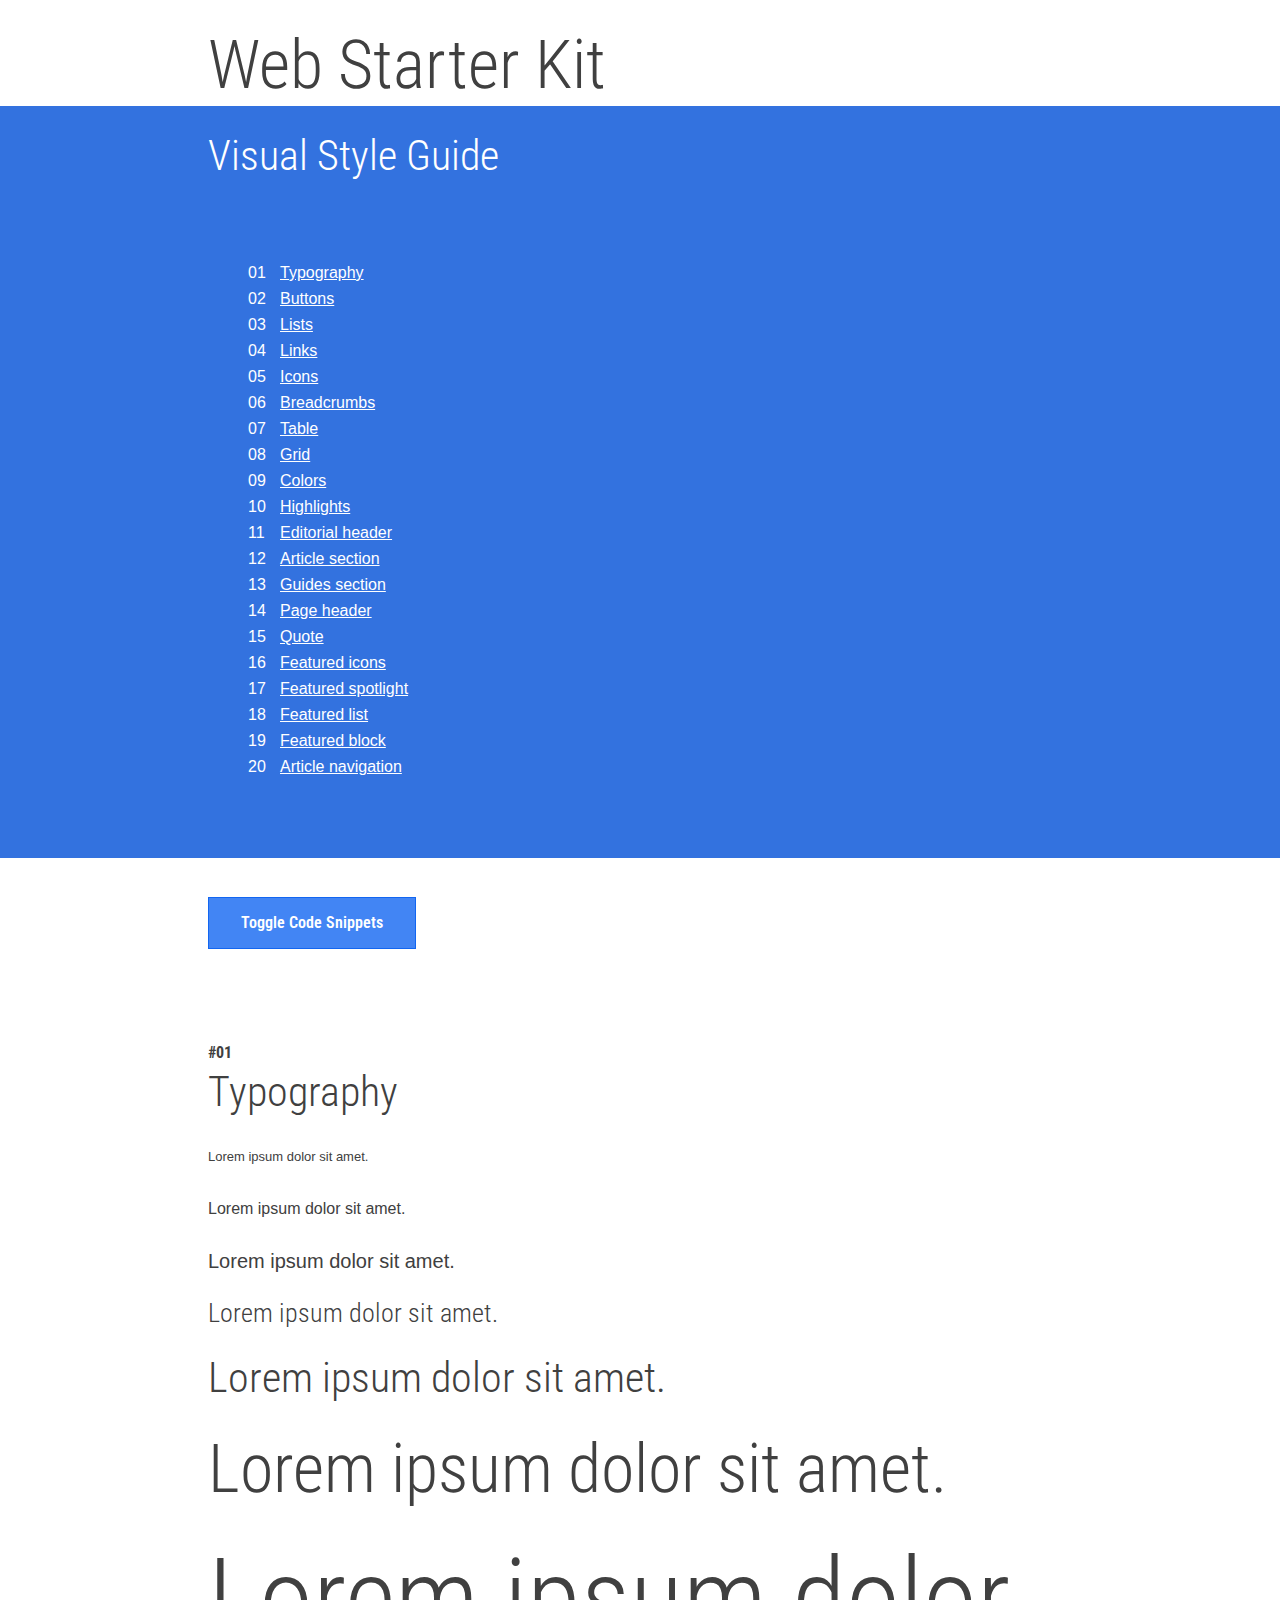
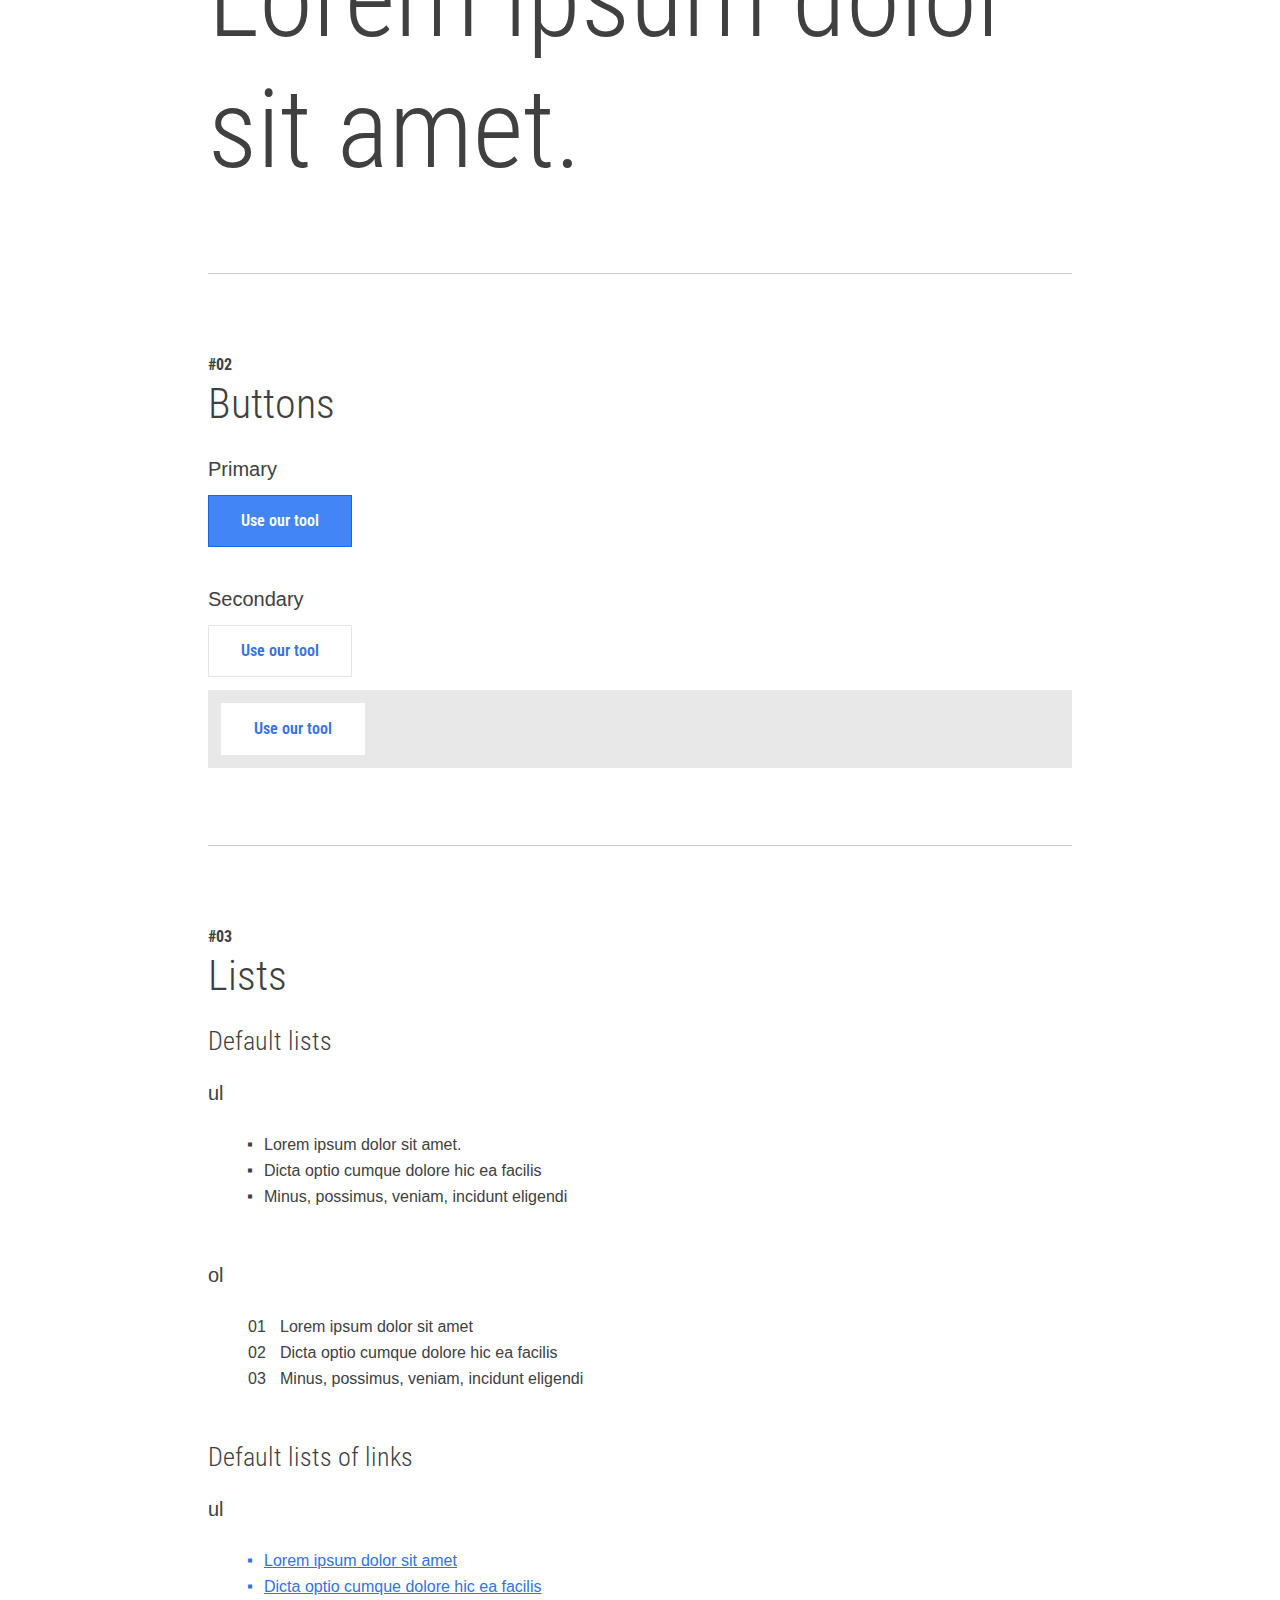
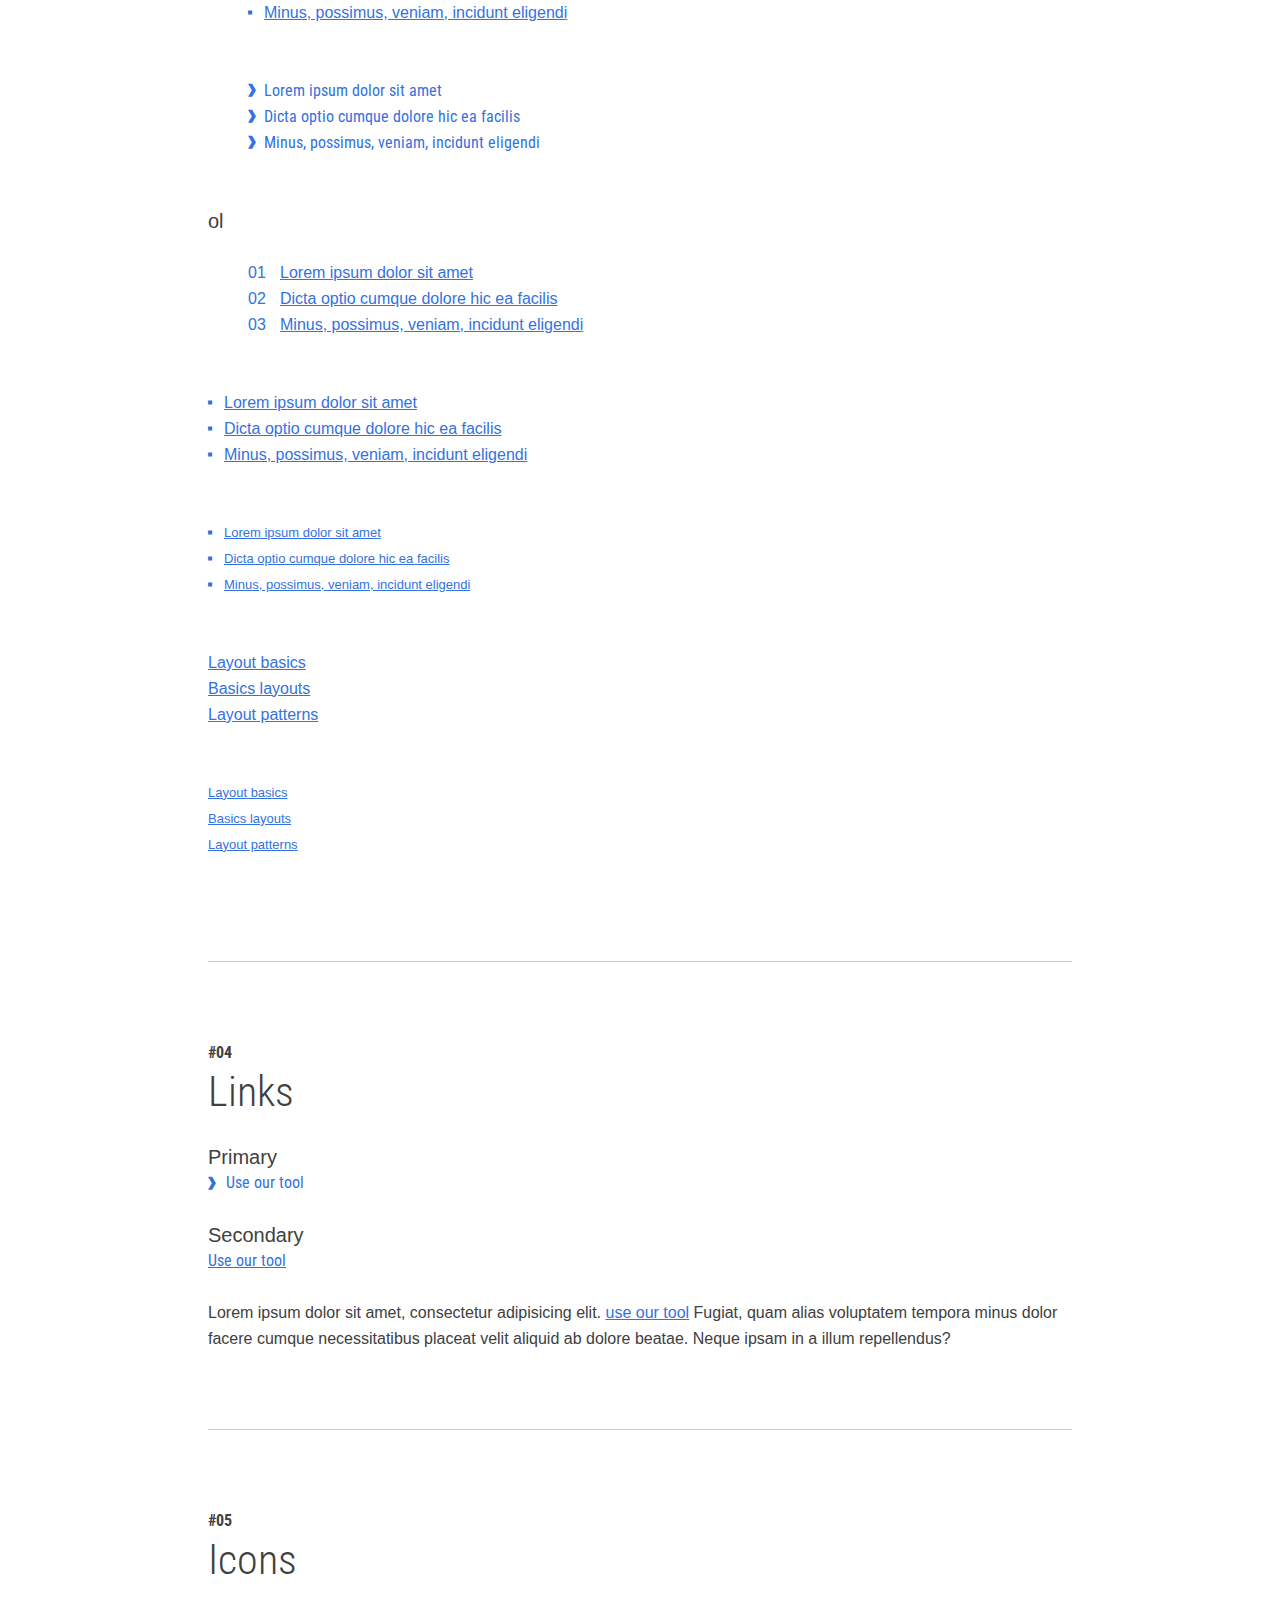
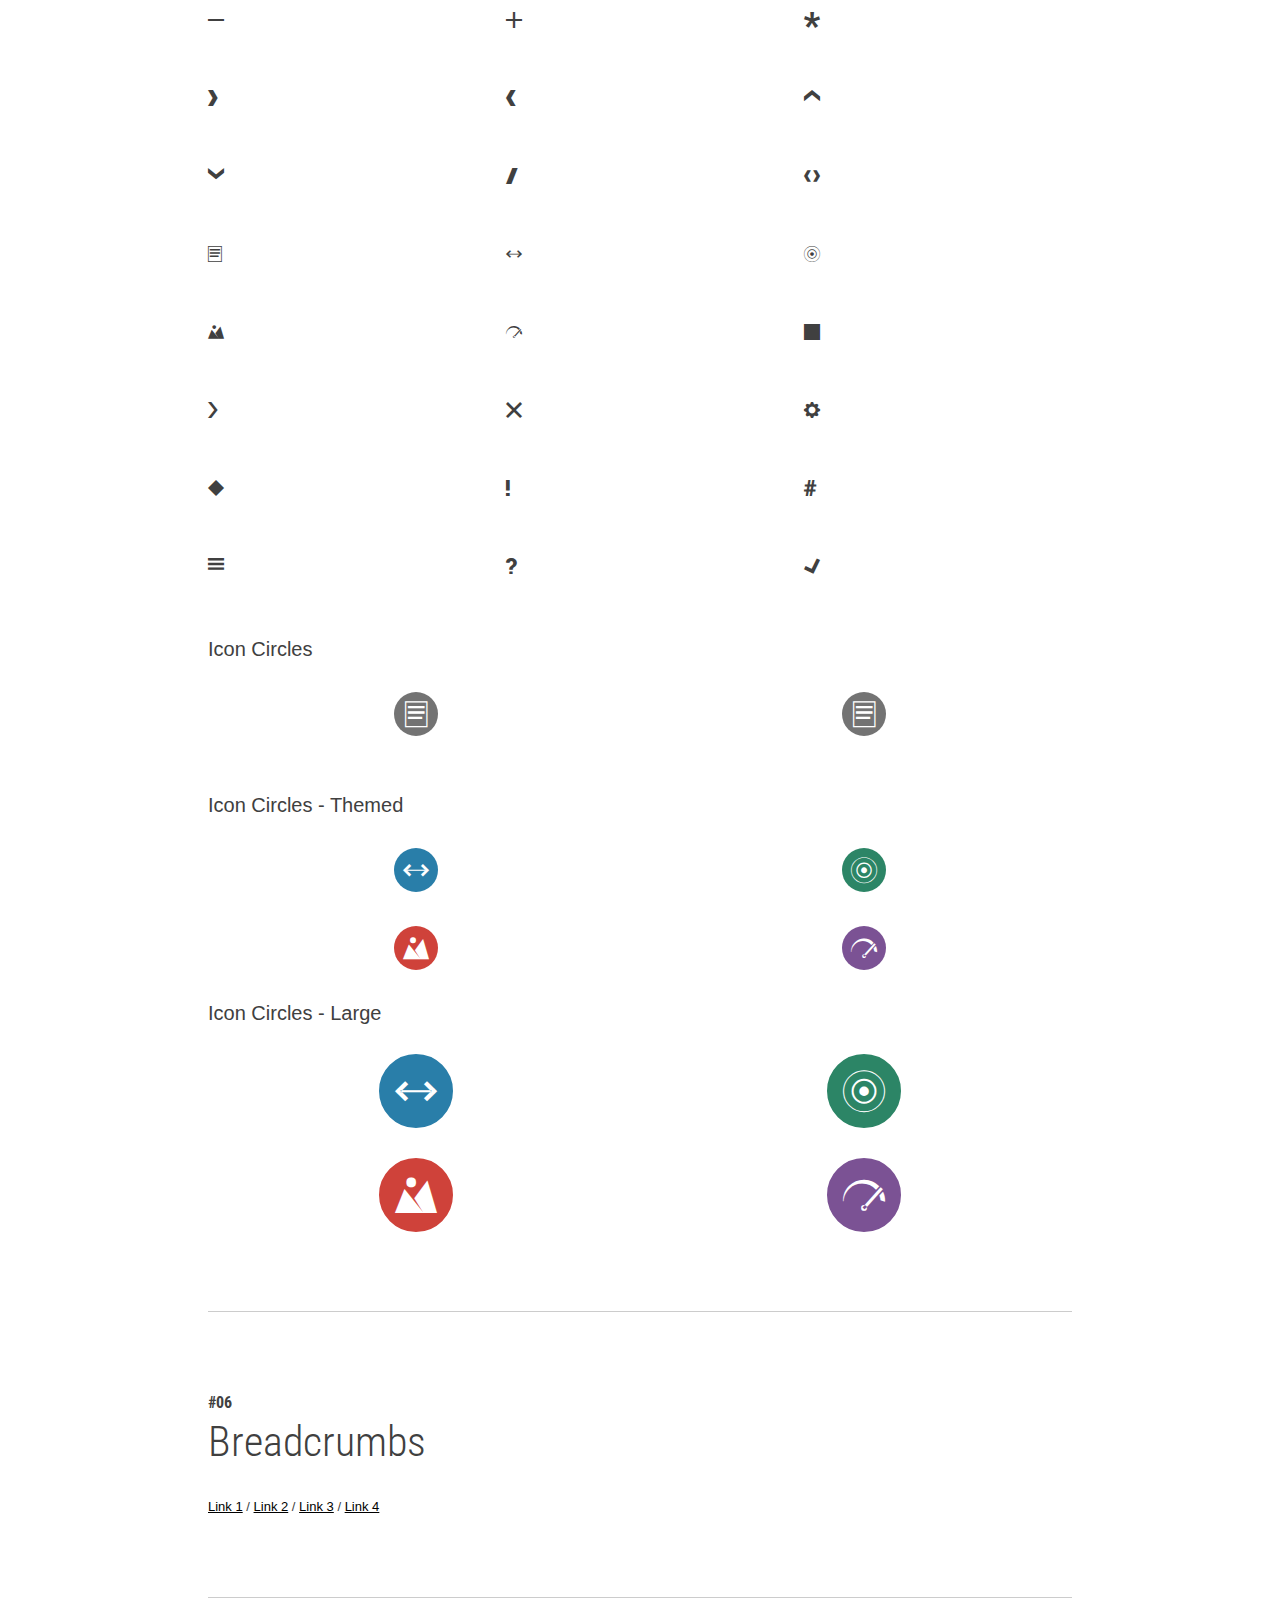
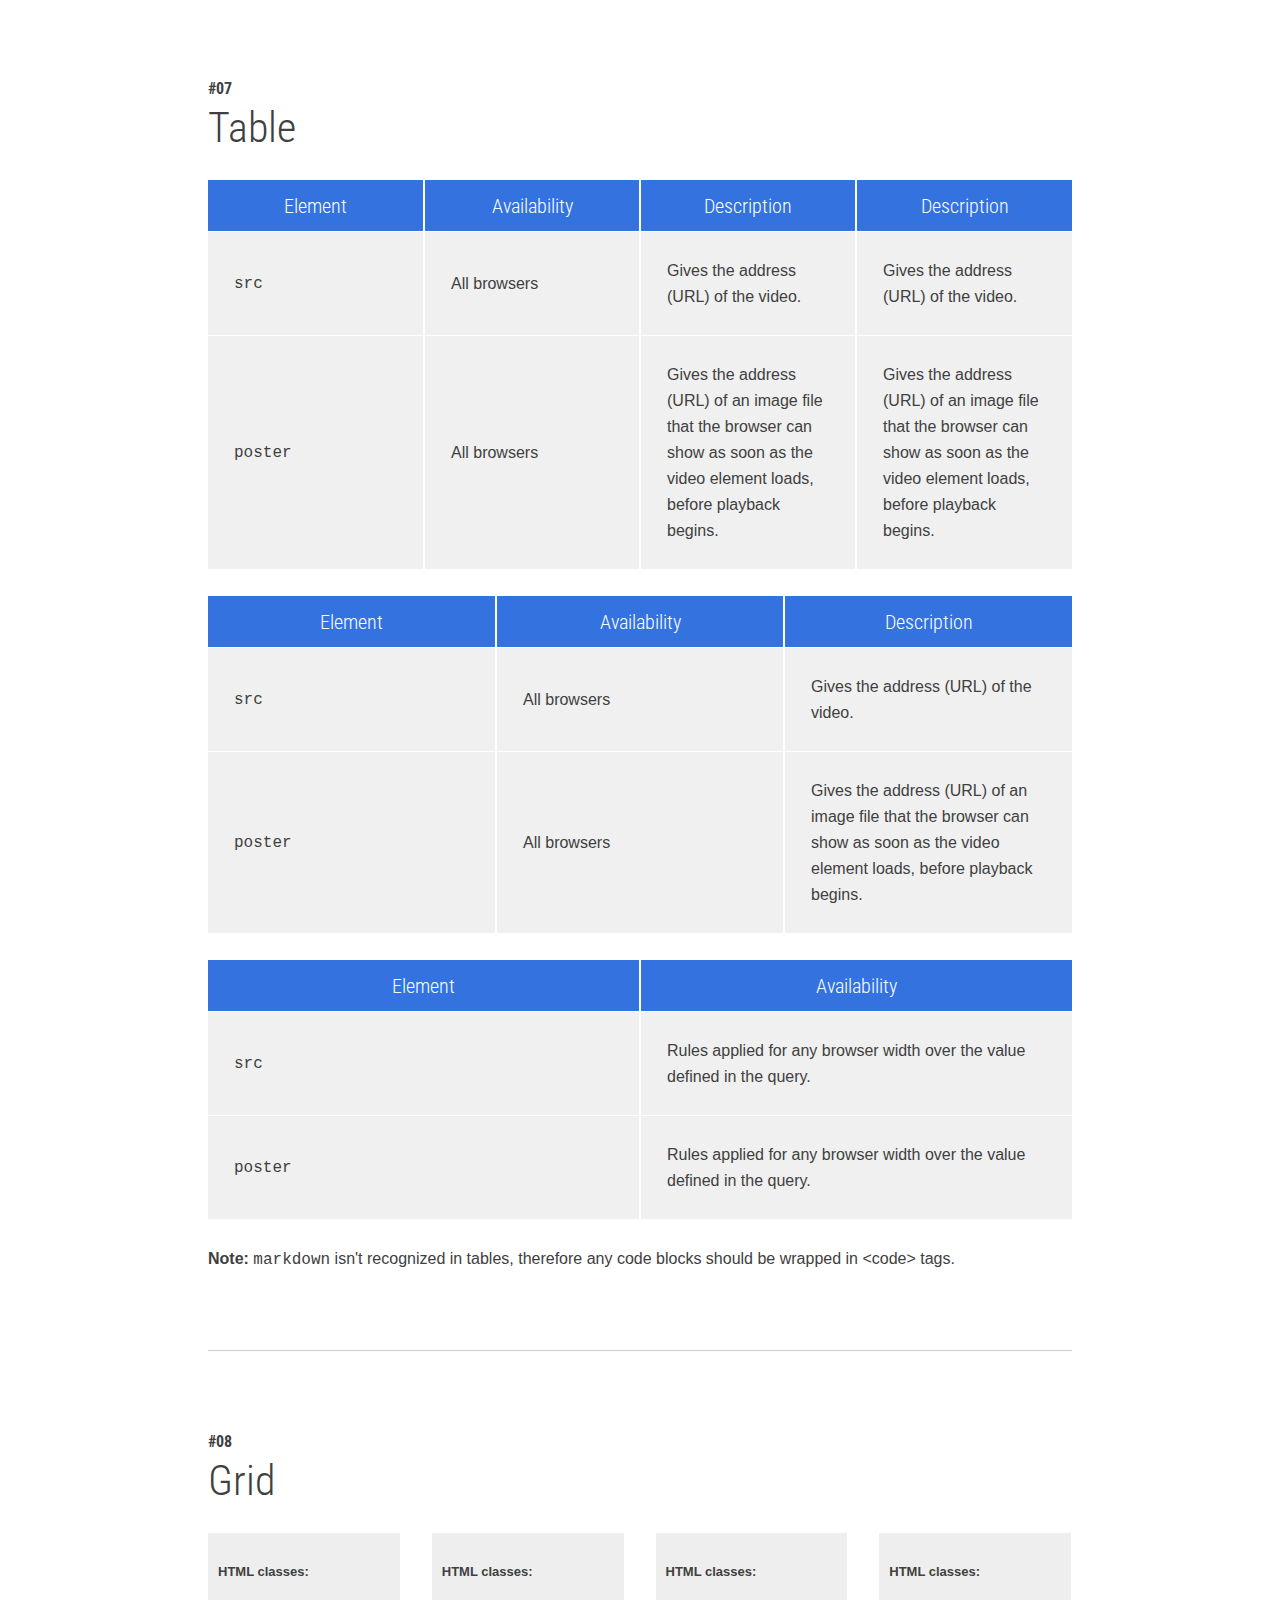
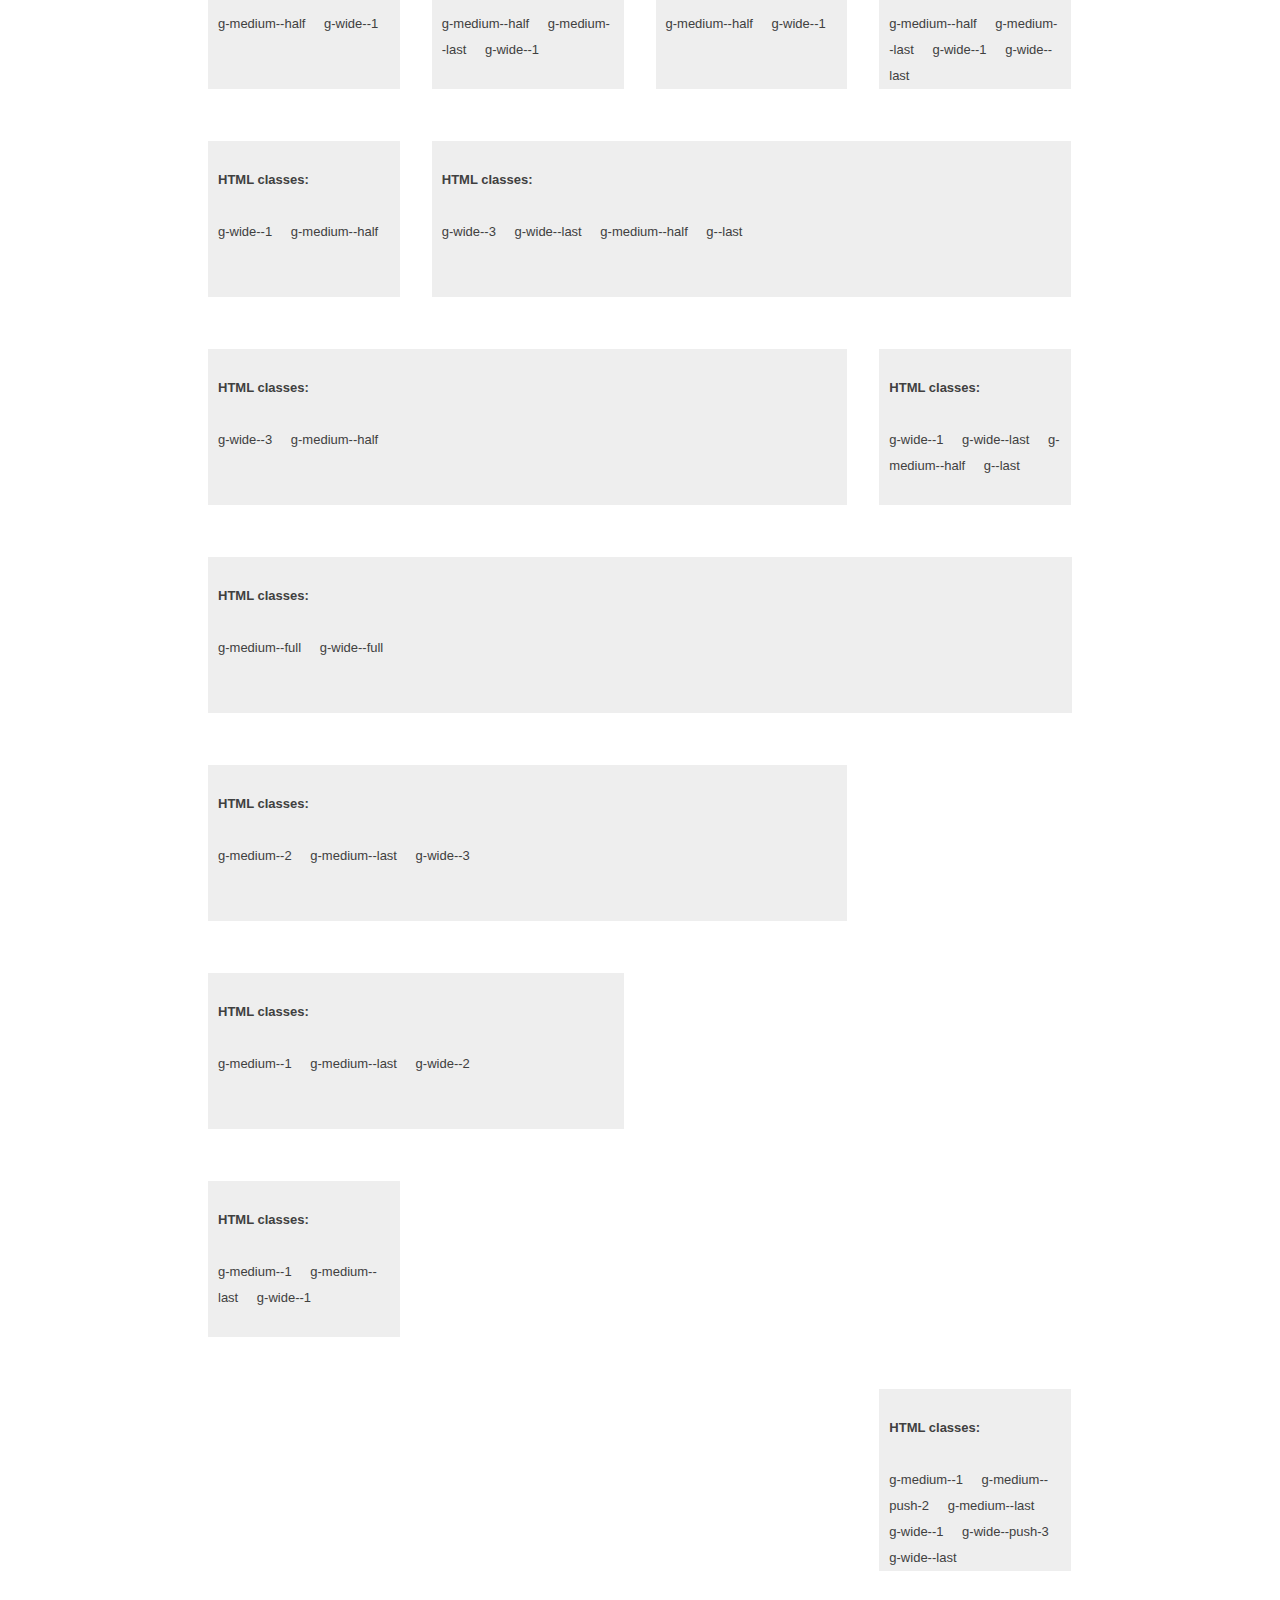
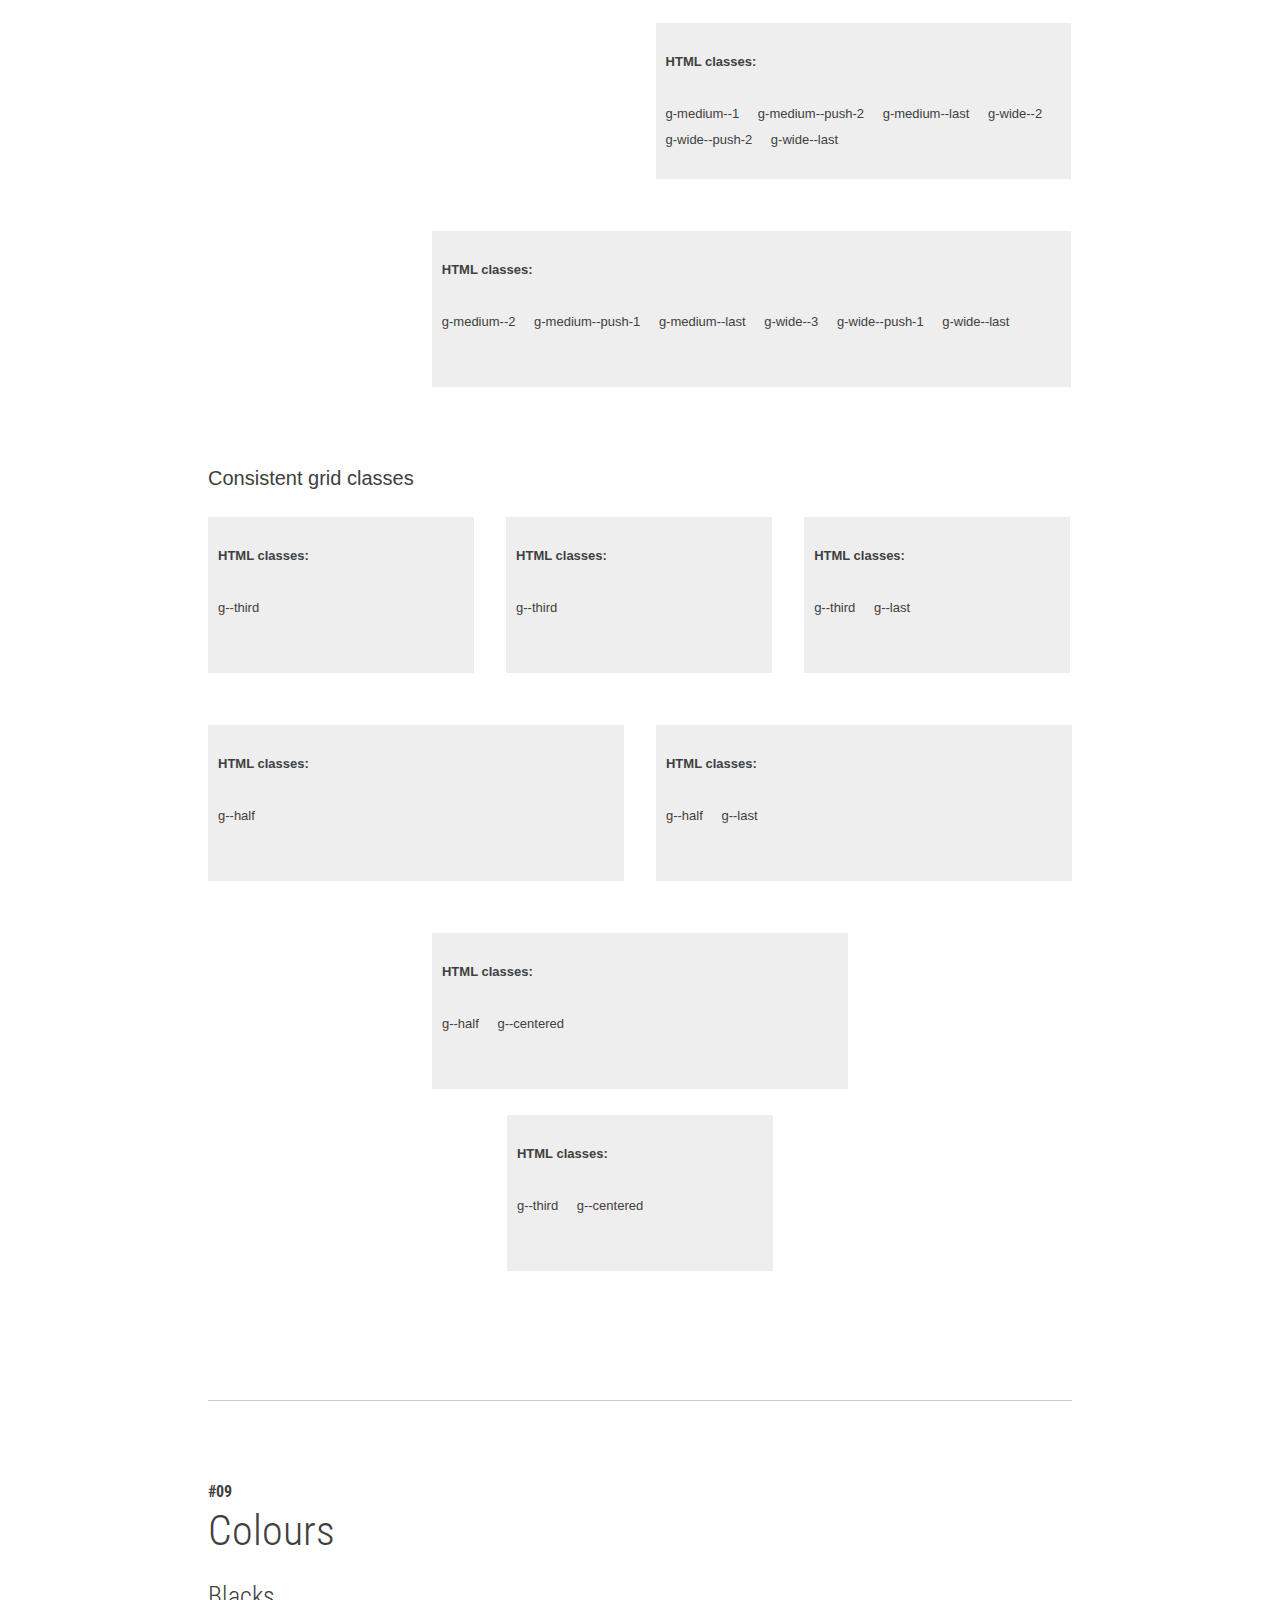
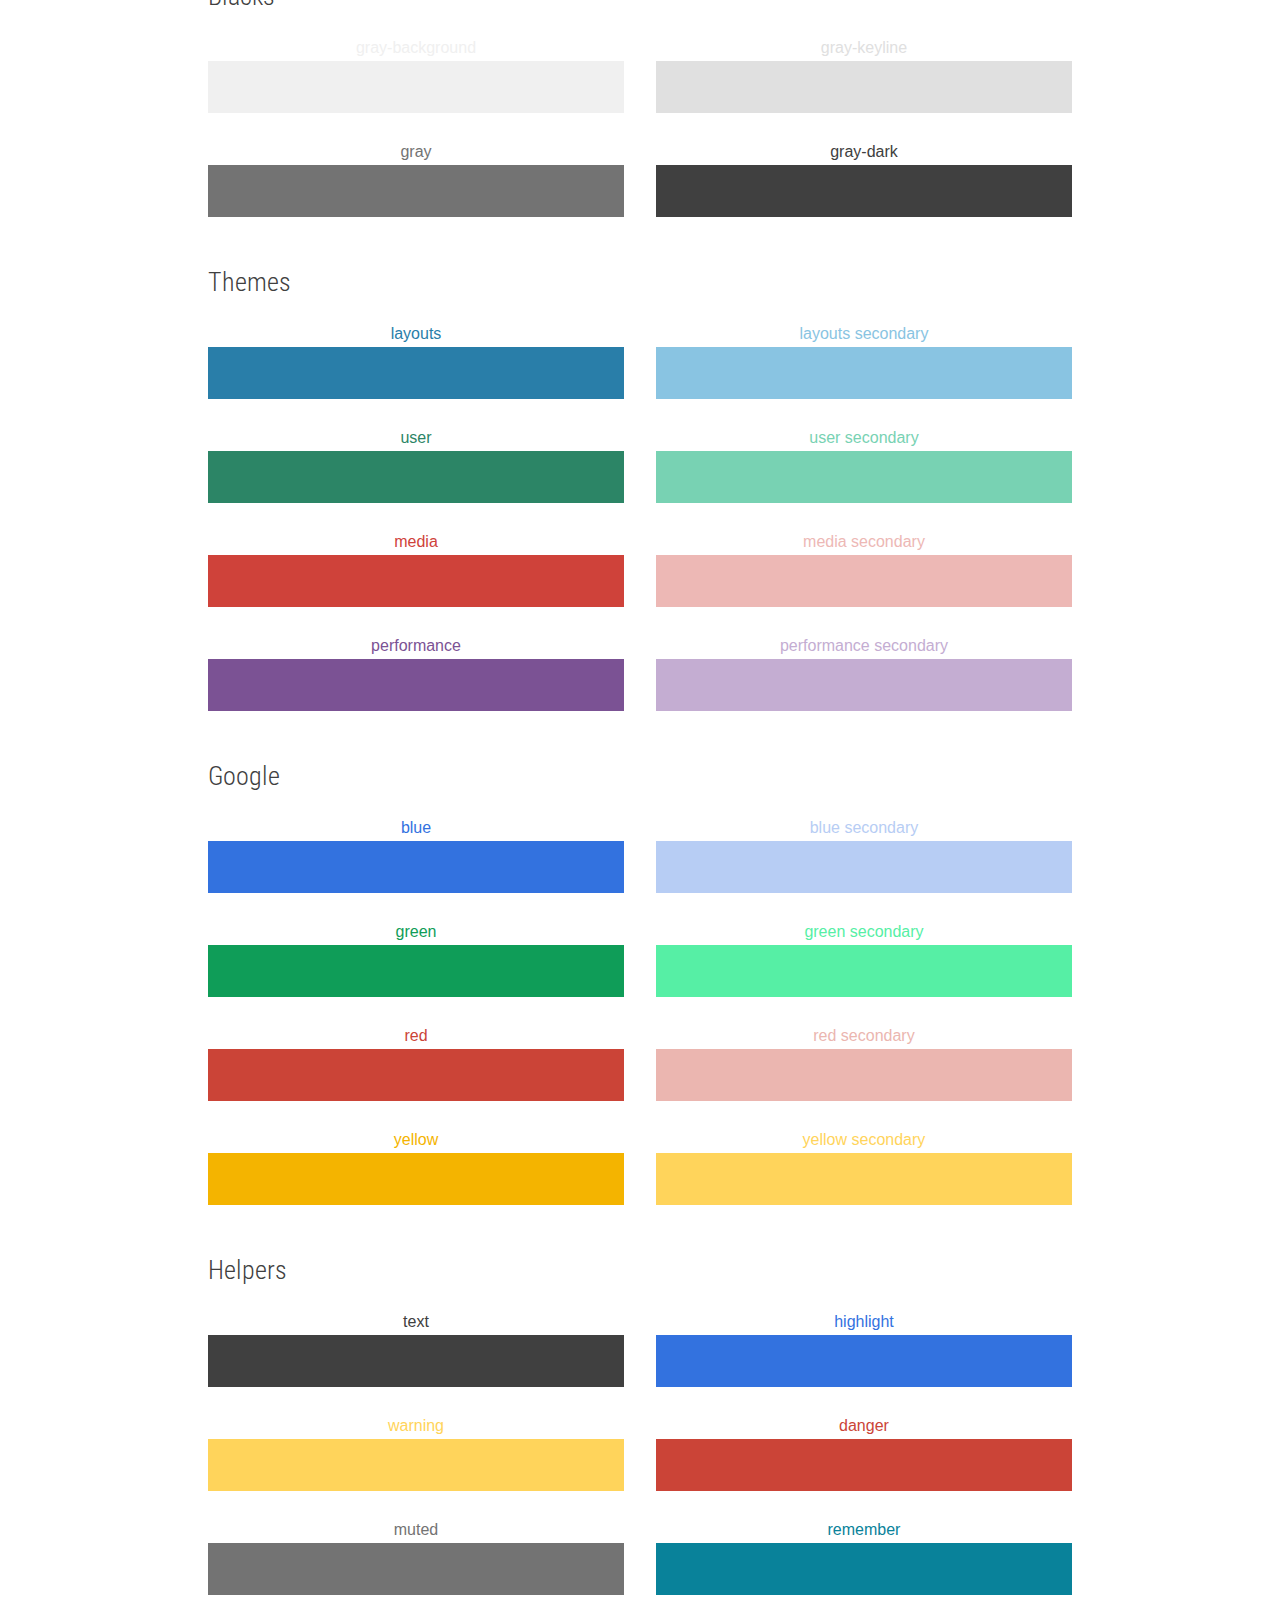
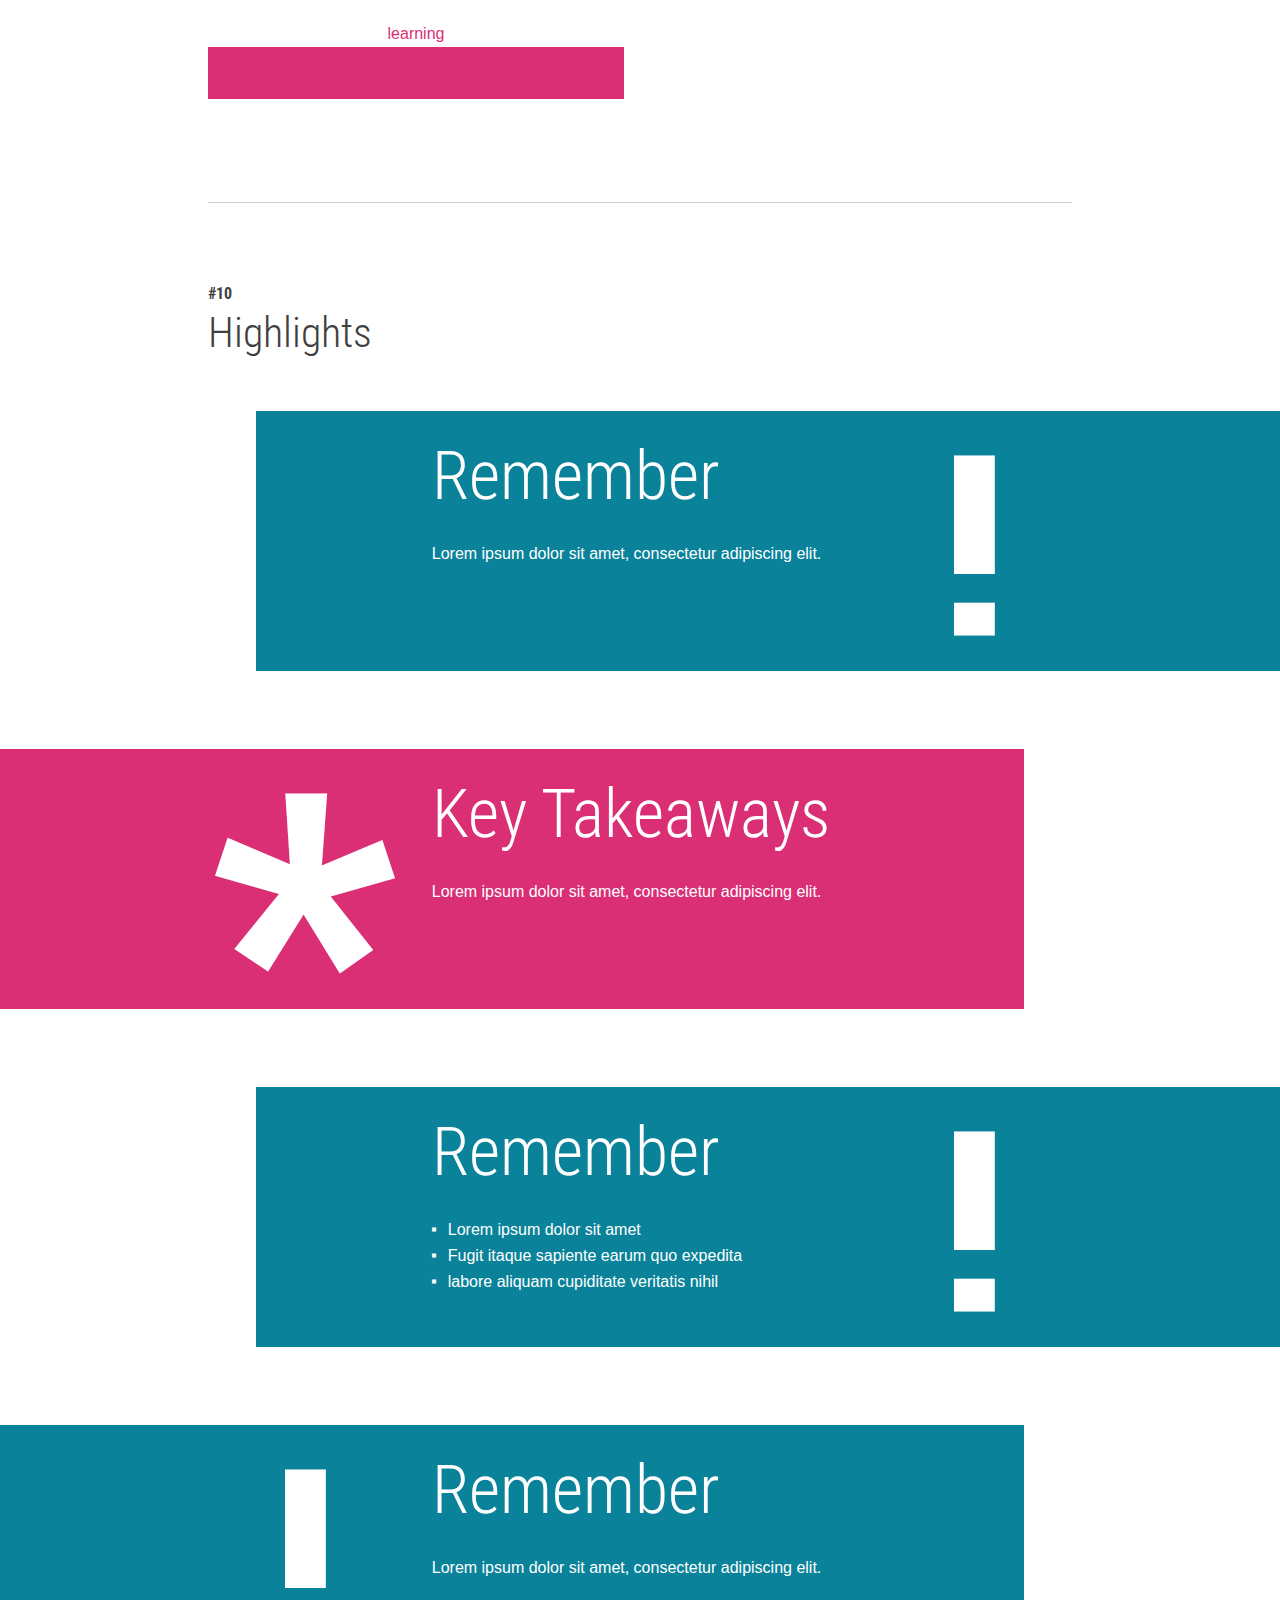
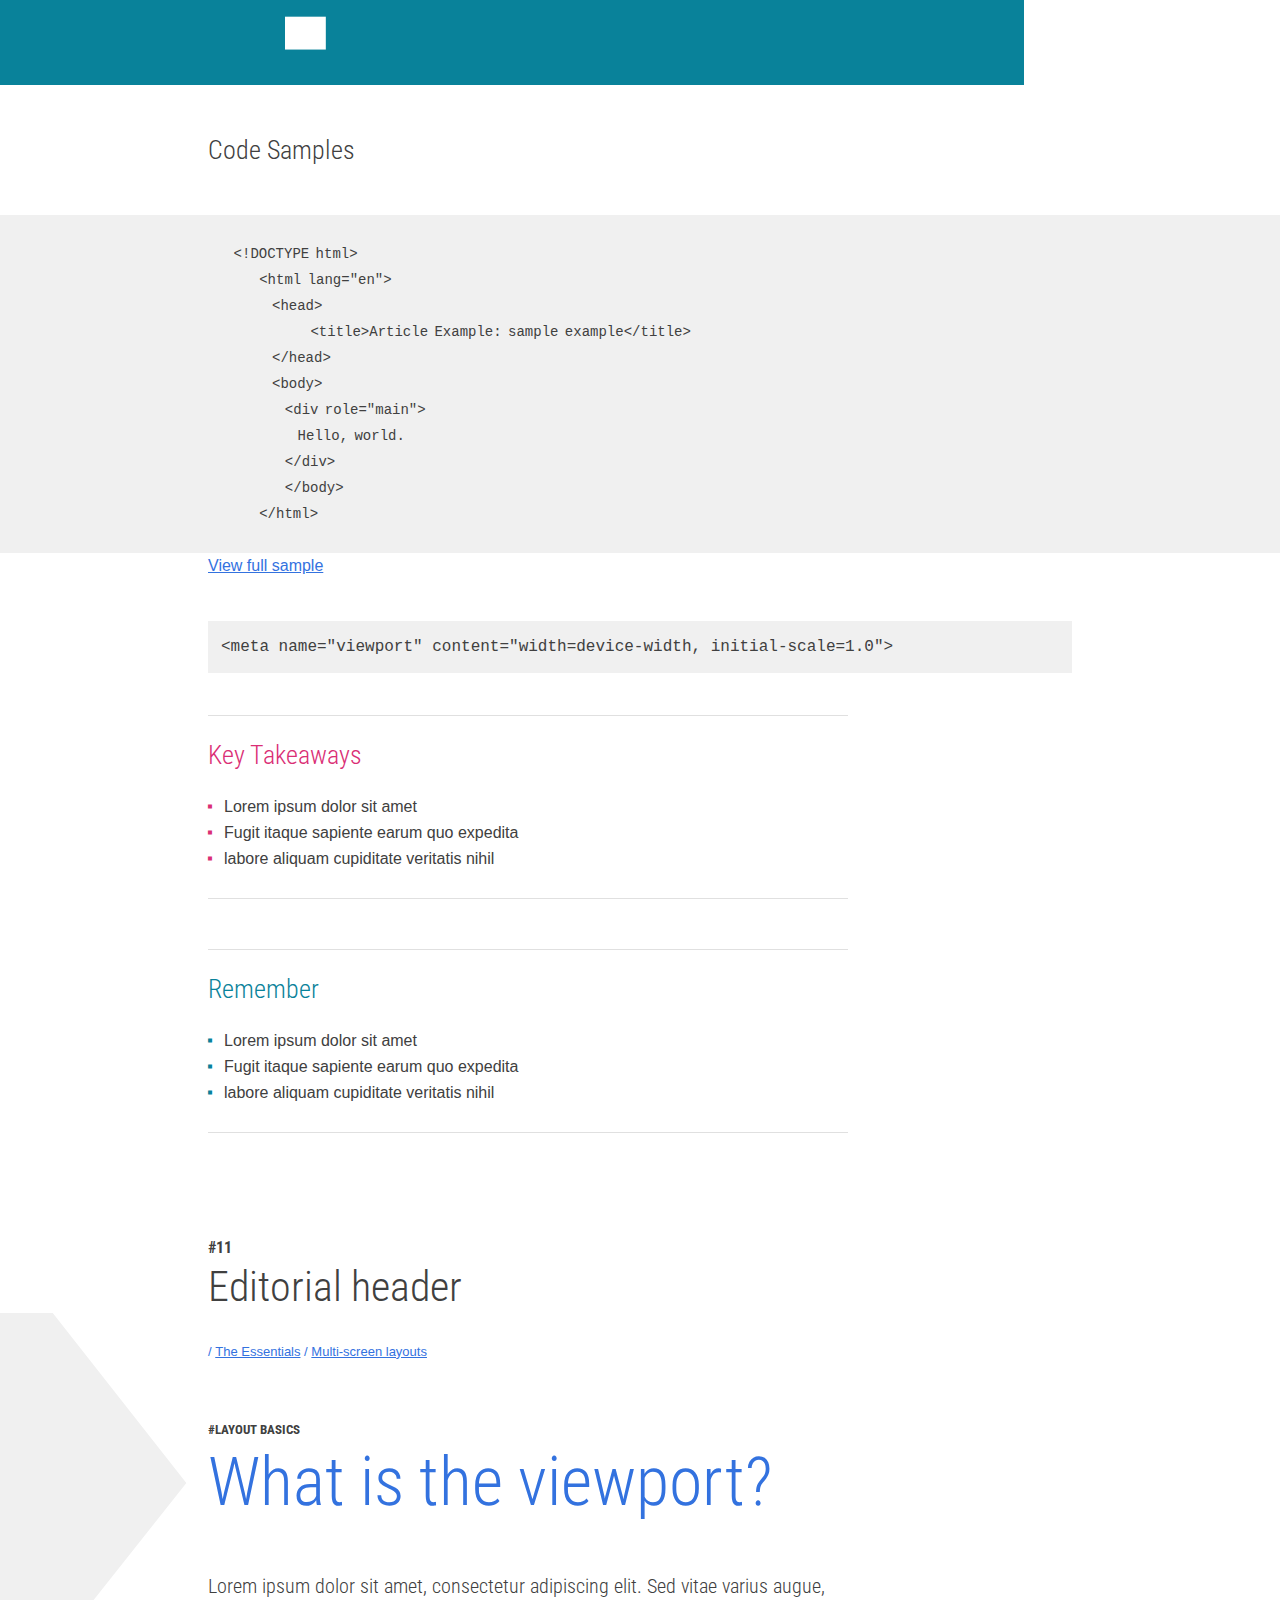
<file: app/styleguide/index.html>
<!doctype html>
<html lang="en" class="no-js no-touch" itemscope itemtype="http://schema.org/Article">
  <head>
    <meta charset="utf-8" >
    <meta name="description" content="Visual style guide used by this site.">
    <meta http-equiv="X-UA-Compatible" content="IE=edge">
    <meta id="viewport" name="viewport" content="width=device-width, initial-scale=1, minimal-ui">
    <meta itemprop="name" content="Visual Style Guide — Web Starter Kit">
    <meta itemprop="description" content="Visual style guide used by this site.">
    <link rel="stylesheet" href="../styles/components/components.css">
    <title>Visual Style Guide — Web Starter Kit</title>
    <style>
      .auto-gen-code-snippet {
        display: none;
      }
      .auto-gen-code-visible {
        display: block;
      }
    </style>
  </head>
  <body class="page--styleguide">

    <div class="container">
      <h1>Web Starter Kit</h1>
    </div>

    <div class="summary-header">
      <div class="container">
        <h2 class="summary-header__title">Visual Style Guide</h2>
        <ol class="summary-header__anchor-list  list-links">
          <li class="summary-header__anchors-item"><a href="#typography">Typography</a></li>
          <li class="summary-header__anchors-item"><a href="#buttons">Buttons</a></li>
          <li class="summary-header__anchors-item"><a href="#lists">Lists</a></li>
          <li class="summary-header__anchors-item"><a href="#links">Links</a></li>
          <li class="summary-header__anchors-item"><a href="#icons">Icons</a></li>
          <li class="summary-header__anchors-item"><a href="#breadcrumbs">Breadcrumbs</a></li>
          <li class="summary-header__anchors-item"><a href="#table">Table</a></li>
          <li class="summary-header__anchors-item"><a href="#grid">Grid</a></li>
          <li class="summary-header__anchors-item"><a href="#colors">Colors</a></li>
          <li class="summary-header__anchors-item"><a href="#highlights">Highlights</a></li>
          <li class="summary-header__anchors-item"><a href="#editorial-header">Editorial header</a></li>
          <li class="summary-header__anchors-item"><a href="#article-section">Article section</a></li>
          <li class="summary-header__anchors-item"><a href="#guides-section">Guides section</a></li>
          <li class="summary-header__anchors-item"><a href="#page-header">Page header</a></li>
          <li class="summary-header__anchors-item"><a href="#quote">Quote</a></li>
          <li class="summary-header__anchors-item"><a href="#guides-intro">Featured icons</a></li>
          <li class="summary-header__anchors-item"><a href="#featured-spotlight">Featured spotlight</a></li>
          <li class="summary-header__anchors-item"><a href="#featured-list">Featured list</a></li>
          <li class="summary-header__anchors-item"><a href="#next-lessons">Featured block</a></li>
          <li class="summary-header__anchors-item"><a href="#article-navigation">Article navigation</a></li>
        </ol>
      </div>
    </div>

    <div class="container">
      <button id="snippet-toggle" class="button--primary">Toggle Code Snippets</button>
    </div>

    <div class="container">
      <!-- Typography Start -->
      <a name="typography"></a>
      <section class="styleguide__typography">
        <h2 class="subsection-title"><strong class="subsection-number">#01</strong> Typography</h2>
        <div class="code-sample">
          <p class="small">Lorem ipsum dolor sit amet.</p>
        </div>

        <div class="code-sample">
          <p class="base">Lorem ipsum dolor sit amet.</p>
        </div>

        <div class="code-sample">
          <p class="medium">Lorem ipsum dolor sit amet.</p>
        </div>

        <div class="code-sample">
          <p class="large">Lorem ipsum dolor sit amet.</p>
        </div>

        <div class="code-sample">
          <p class="xlarge">Lorem ipsum dolor sit amet.</p>
        </div>

        <div class="code-sample">
          <p class="xxlarge">Lorem ipsum dolor sit amet.</p>
        </div>

        <div class="code-sample">
          <p class="huge">Lorem ipsum dolor sit amet.</p>
        </div>
      </section>
      <!-- Typography End-->

      <!-- Buttons Start -->
      <a name="buttons"></a>
      <section class="styleguide__buttons">
        <h2 class="subsection-title"><strong class="subsection-number">#02</strong> Buttons</h2>

        <div>
          <h4>Primary</h4>
          <div class="code-sample">
            <a href="#0" class="button--primary">Use our tool</a>
          </div>
        </div>

        <div>
          <h4>Secondary</h4>
          <div>
            <div class="code-sample">
              <a href="#0" class="button--secondary">Use our tool</a>
            </div>
          </div>

          <div class="code-sample">
            <div class="styleguide__inverted-block">
                <a href="#0" class="button--secondary-variation">Use our tool</a>
            </div>
          </div>
        </div>
      </section>
      <!-- Buttons End -->

      <!-- Lists Start -->
      <a name="lists"></a>
      <section class="styleguide__lists">
        <h2 class="subsection-title"><strong class="subsection-number">#03</strong> Lists</h2>

        <h3>Default lists</h3>

        <h4>ul</h4>
        <div class="code-sample">
          <ul>
            <li>Lorem ipsum dolor sit amet.</li>
            <li>Dicta optio cumque dolore hic ea facilis</li>
            <li>Minus, possimus, veniam, incidunt eligendi</li>
          </ul>
        </div>

        <h4>ol</h4>
        <div class="code-sample">
          <ol>
            <li>Lorem ipsum dolor sit amet</li>
            <li>Dicta optio cumque dolore hic ea facilis</li>
            <li>Minus, possimus, veniam, incidunt eligendi</li>
          </ol>
        </div>

        <h3>Default lists of links</h3>

        <h4>ul</h4>
        <div class="code-sample">
          <ul class="list-links">
            <li class="list__item"><a href="#">Lorem ipsum dolor sit amet</a></li>
            <li class="list__item"><a href="#">Dicta optio cumque dolore hic ea facilis</a></li>
            <li class="list__item"><a href="#">Minus, possimus, veniam, incidunt eligendi</a></li>
          </ul>
        </div>

        <div class="code-sample">
          <ul class="list-links list-links--primary">
            <li class="list__item"><a href="#">Lorem ipsum dolor sit amet</a></li>
            <li class="list__item"><a href="#">Dicta optio cumque dolore hic ea facilis</a></li>
            <li class="list__item"><a href="#">Minus, possimus, veniam, incidunt eligendi</a></li>
          </ul>
        </div>

        <h4>ol</h4>
        <div class="code-sample">
          <ol class="list-links">
            <li><a href="#">Lorem ipsum dolor sit amet</a></li>
            <li class="current"><a href="#">Dicta optio cumque dolore hic ea facilis</a></li>
            <li><a href="#">Minus, possimus, veniam, incidunt eligendi</a></li>
          </ol>
        </div>

        <div class="code-sample">
          <ol class="list-anchor">
            <li><a href="#">Lorem ipsum dolor sit amet</a></li>
            <li><a href="#">Dicta optio cumque dolore hic ea facilis</a></li>
            <li><a href="#">Minus, possimus, veniam, incidunt eligendi</a></li>
          </ol>
        </div>

        <div class="code-sample">
          <ol class="list-anchor list-small">
            <li><a href="#">Lorem ipsum dolor sit amet</a></li>
            <li><a href="#">Dicta optio cumque dolore hic ea facilis</a></li>
            <li><a href="#">Minus, possimus, veniam, incidunt eligendi</a></li>
          </ol>
        </div>

        <div class="code-sample">
          <ol class="list-links list-links--secondary">
            <li><a href="#">Layout basics</a></li>
            <li><a href="#">Basics layouts</a></li>
            <li><a href="#">Layout patterns</a></li>
          </ol>
        </div>

        <div class="code-sample">
          <ol class="list-links list-links--secondary list-small">
            <li><a href="#">Layout basics</a></li>
            <li><a href="#">Basics layouts</a></li>
            <li><a href="#">Layout patterns</a></li>
          </ol>
        </div>
      </section>
      <!-- Lists End -->

      <!-- Links Start -->
      <a name="links"></a>
      <section class="styleguide__links">
        <h2 class="subsection-title"><strong class="subsection-number">#04</strong> Links</h2>

        <div>
          <h4>Primary</h4>
          <div class="code-sample">
            <a href="#" class="cta--primary">Use our tool</a>
          </div>
        </div>

        <div>
          <h4>Secondary</h4>
          <div class="code-sample">
            <a href="#" class="cta--secondary">Use our tool</a>
          </div>
        </div>

        <div class="code-sample">
          <p>Lorem ipsum dolor sit amet, consectetur adipisicing elit. <a href="#" class="cta">use our tool</a> Fugiat, quam alias voluptatem tempora minus dolor facere cumque necessitatibus placeat velit aliquid ab dolore beatae. Neque ipsam in a illum repellendus?</p>
        </div>
      </section>
      <!-- Links End -->

      <!-- Icons Start -->
      <a name="icons"></a>
      <section class="styleguide__icons">
        <h2 class="styleguide__icons"><strong class="subsection-number">#05</strong> Icons</h2>

        <div class="clear">
          <div class="g--third">
            <p><div class="code-sample"><i class="icon icon-minus"></i></div></p>
          </div>
          <div class="g--third">
            <p><div class="code-sample"><i class="icon icon-plus"></i></div></p>
          </div>
          <div class="g--third g--last">
            <p><div class="code-sample"><i class="icon icon-star"></i></div></p>
          </div>

          <div class="g--third">
            <p><div class="code-sample"><i class="icon icon-chevron-right"></i></div></p>
          </div>
          <div class="g--third">
            <p><div class="code-sample"><i class="icon icon-chevron-left"></i></div></p>
          </div>
          <div class="g--third g--last">
            <p><div class="code-sample"><i class="icon icon-chevron-up"></i></div></p>
          </div>

          <div class="g--third">
            <p><div class="code-sample"><i class="icon icon-chevron-down"></i></div></p>
          </div>
          <div class="g--third">
            <p><div class="code-sample"><i class="icon icon-slash"></i></div></p>
          </div>
          <div class="g--third g--last">
            <p><div class="code-sample"><i class="icon icon-google-dev"></i></div></p>
          </div>

          <div class="g--third">
            <p><div class="code-sample"><i class="icon icon-lessons"></i></div></p>
          </div>
          <div class="g--third">
            <p><div class="code-sample"><i class="icon icon-multi-device-layouts"></i></div></p>
          </div>
          <div class="g--third g--last">
            <p><div class="code-sample"><i class="icon icon-user-input"></i></div></p>
          </div>

          <div class="g--third">
            <p><div class="code-sample"><i class="icon icon-introduction-to-media"></i></div></p>
          </div>
          <div class="g--third">
            <p><div class="code-sample"><i class="icon icon-performance"></i></div></p>
          </div>
          <div class="g--third g--last">
            <p><div class="code-sample"><i class="icon icon-bullet"></i></div></p>
          </div>

          <div class="g--third">
            <p><div class="code-sample"><i class="icon icon-chevron-large"></i></div></p>
          </div>
          <div class="g--third">
            <p><div class="code-sample"><i class="icon icon-close"></i></div></p>
          </div>
          <div class="g--third g--last">
            <p><div class="code-sample"><i class="icon icon-cog"></i></div></p>
          </div>

          <div class="g--third">
            <p><div class="code-sample"><i class="icon icon-diamond"></i></div></p>
          </div>
          <div class="g--third">
            <p><div class="code-sample"><i class="icon icon-exclamation"></i></div></p>
          </div>
          <div class="g--third g--last">
            <p><div class="code-sample"><i class="icon icon-hash"></i></div></p>
          </div>

          <div class="g--third">
            <p><div class="code-sample"><i class="icon icon-menu"></i></div></p>
          </div>
          <div class="g--third">
            <p><div class="code-sample"><i class="icon icon-question"></i></div></p>
          </div>
          <div class="g--third g--last">
            <p><div class="code-sample"><i class="icon icon-tick"></i></div></p>
          </div>
        </div>

        <h4>Icon Circles</h4>

        <div class="clear">

          <div class="g--half">
            <p>
              <div class="code-sample">
                <span class="icon-circle"><i class="icon icon-lessons"></i></span>
              </div>
            </p>
          </div>
          <div class="g--half g--last">
            <p>
              <div class="code-sample">
                <span class="icon-circle"><i class="icon icon-lessons"></i></span>
              </div>
            </p>
          </div>

        </div>

        <h4>Icon Circles - Themed</h4>

        <div class="clear">

          <div class="g--half">
            <div class="code-sample">
              <p class="theme--multi-device-layouts">
                <span class="icon-circle themed--background"><i class="icon icon-multi-device-layouts"></i></span>
              </p>
            </div>
          </div>
          <div class="g--half g--last">
            <div class="code-sample">
              <p class="theme--user-input">
                <span class="icon-circle themed--background"><i class="icon icon-user-input"></i></span>
              </p>
            </div>
          </div>

          <div class="g--half">
            <div class="code-sample">
              <p class="theme--introduction-to-media">
                <span class="icon-circle themed--background"><i class="icon icon-introduction-to-media"></i></span>
              </p>
            </div>
          </div>
          <div class="g--half g--last">
            <div class="code-sample">
              <p class="theme--performance">
                <span class="icon-circle themed--background"><i class="icon icon-performance"></i></span>
              </p>
            </div>
          </div>
        </div>

        <h4>Icon Circles - Large</h4>

        <div class="clear">

          <div class="g--half">
            <div class="code-sample">
              <p class="theme--multi-device-layouts">
                <span class="icon-circle--large themed--background"><i class="icon icon-multi-device-layouts"></i></span>
              </p>
            </div>
          </div>
          <div class="g--half g--last">
            <div class="code-sample">
              <p class="theme--user-input">
                <span class="icon-circle--large themed--background"><i class="icon icon-user-input"></i></span>
              </p>
            </div>
          </div>

          <div class="g--half">
            <div class="code-sample">
              <p class="theme--introduction-to-media">
                <span class="icon-circle--large themed--background"><i class="icon icon-introduction-to-media"></i></span>
              </p>
            </div>
          </div>
          <div class="g--half g--last">
            <div class="code-sample">
              <p class="theme--performance">
                <span class="icon-circle--large themed--background"><i class="icon icon-performance"></i></span>
              </p>
            </div>
          </div>

        </div>

      </section>
      <!-- Icons End -->

      <!-- Breadcrumbs Start -->
      <a name="breadcrumbs"></a>
      <section class="styleguide__breadcrumb">
        <h2 class="subsection-title"><strong class="subsection-number">#06</strong> Breadcrumbs</h2>

        <div class="code-sample">
          <nav class="breadcrumbs">
            <p><a href="#" class="breadcrumbs__link">Link 1</a> / <a href="#" class="breadcrumbs__link">Link 2</a> / <a href="#" class="breadcrumbs__link">Link 3</a> / <a href="#" class="breadcrumbs__link">Link 4</a> </p>
          </nav>
        </div>

      </section>
      <!-- Breadcrumbs End -->

      <!-- Tables Start -->
      <a name="table"></a>
      <section class="styleguide__table">
        <h2 class="subsection-title"><strong class="subsection-number">#07</strong> Table</h2>

        <div class="code-sample">
          <table class="table-4">
            <colgroup>
               <col span="1">
               <col span="1">
               <col span="1">
               <col span="1">
            </colgroup>
            <thead>
              <tr>
                <th>Element</th>
                <th>Availability</th>
                <th>Description</th>
                <th>Description</th>
              </tr>
            </thead>
            <tbody>
              <tr>
                <td data-th="element"><code>src</code></td>
                <td data-th="availability">All browsers</td>
                <td data-th="description">Gives the address (URL) of the video.</td>
                <td data-th="description">Gives the address (URL) of the video.</td>
              </tr>
              <tr>
                <td data-th="element"><code>poster</code></td>
                <td data-th="availability">All browsers</td>
                <td data-th="description">Gives the address (URL) of an image file that the browser can show as soon as the video element loads, before playback begins.</td>
                <td data-th="description">Gives the address (URL) of an image file that the browser can show as soon as the video element loads, before playback begins.</td>
              </tr>
            </tbody>
          </table>
        </div>

        <div class="code-sample">
          <table class="table-3">
            <colgroup>
               <col span="1">
               <col span="1">
               <col span="1">
            </colgroup>
            <thead>
              <tr>
                <th>Element</th>
                <th>Availability</th>
                <th>Description</th>
              </tr>
            </thead>
            <tbody>
              <tr>
                <td data-th="element"><code>src</code></td>
                <td data-th="availability">All browsers</td>
                <td data-th="description">Gives the address (URL) of the video.</td>
              </tr>
              <tr>
                <td data-th="element"><code>poster</code></td>
                <td data-th="availability">All browsers</td>
                <td data-th="description">Gives the address (URL) of an image file that the browser can show as soon as the video element loads, before playback begins.</td>
              </tr>
            </tbody>
          </table>
        </div>

        <div class="code-sample">
          <table class="table-2">
            <colgroup>
               <col span="1">
               <col span="1">
            </colgroup>
            <thead>
              <tr>
                <th>Element</th>
                <th>Availability</th>
              </tr>
            </thead>
            <tbody>
              <tr>
                <td data-th="element"><code>src</code></td>
                <td data-th="availability">Rules applied for any browser width over the value defined in the query.</td>
              </tr>
              <tr>
                <td data-th="element"><code>poster</code></td>
                <td data-th="availability">Rules applied for any browser width over the value defined in the query.</td>
              </tr>
            </tbody>
          </table>
        </div>

        <p>
          <b>Note:</b> <code>markdown</code> isn't recognized in tables, therefore any code
          blocks should be wrapped in &lt;code&gt; tags.
        </p>

      </section>
      <!-- Tables End -->

      <!-- Grid Start -->
      <a name="grid"></a>
      <section class="styleguide__grid">
        <h2 class="subsection-title"><strong class="subsection-number">#08</strong> Grid</h2>


        <div class="clear demo">
          <div class="code-sample">
            <div class="g-medium--half g-wide--1"></div>
            <div class="g-medium--half g-medium--last g-wide--1"></div>
            <div class="g-medium--half g-wide--1"></div>
            <div class="g-medium--half g-medium--last g-wide--1 g-wide--last"></div>
          </div>
        </div>

        <div class="clear demo">
          <div class="code-sample">
            <div class="g-wide--1 g-medium--half"></div>
            <div class="g-wide--3 g-wide--last g-medium--half g--last"></div>
          </div>
        </div>

        <div class="clear demo">
          <div class="code-sample">
            <div class="g-wide--3 g-medium--half"></div>
            <div class="g-wide--1 g-wide--last g-medium--half g--last"></div>
          </div>
        </div>

        <div class="clear demo">
          <div class="code-sample">
            <div class="g-medium--full g-wide--full"></div>
          </div>
        </div>

        <div class="clear demo">
          <div class="code-sample">
            <div class="g-medium--2 g-medium--last g-wide--3"></div>
          </div>
        </div>

        <div class="clear demo">
          <div class="code-sample">
            <div class="g-medium--1 g-medium--last g-wide--2"></div>
          </div>
        </div>

        <div class="clear demo">
          <div class="code-sample">
            <div class="g-medium--1 g-medium--last g-wide--1"></div>
          </div>
        </div>

        <div class="clear demo">
          <div class="code-sample">
            <div class="g-medium--1 g-medium--push-2 g-medium--last g-wide--1 g-wide--push-3 g-wide--last"></div>
          </div>
        </div>

        <div class="clear demo">
          <div class="code-sample">
            <div class="g-medium--1 g-medium--push-2 g-medium--last g-wide--2 g-wide--push-2 g-wide--last"></div>
          </div>
        </div>

        <div class="clear demo">
          <div class="code-sample">
            <div class="g-medium--2 g-medium--push-1 g-medium--last g-wide--3 g-wide--push-1 g-wide--last"></div>
          </div>
        </div>

        <h4>Consistent grid classes</h4>

        <div class="clear demo">
          <div class="code-sample">
            <div class="g--third"></div>
            <div class="g--third"></div>
            <div class="g--third g--last"></div>
          </div>
        </div>


        <div class="clear demo">
          <div class="code-sample">
            <div class="g--half"></div>
            <div class="g--half g--last"></div>
          </div>
        </div>

        <div class="clear demo">
          <div class="code-sample">
            <div class="g--half g--centered"></div>
            <div class="g--third g--centered"></div>
          </div>
        </div>

      </section>
      <!-- Grid End -->

      <!-- Colors Start -->
      <a name="colors"></a>
      <section class="styleguide__colors">
        <h2 class="subsection-title"><strong class="subsection-number">#09</strong> Colours</h2>

        <h3>Blacks</h3>
        <div class="code-sample">
          <ul class="styleguide__color-list list--reset clear">
            <li class="color--gray-background g--half">gray-background</li>
            <li class="color--gray-keyline g--half g--last">gray-keyline</li>
            <li class="color--gray g--half">gray</li>
            <li class="color--gray-dark g--half g--last">gray-dark</li>
          </ul>
        </div>

        <h3>Themes</h3>
        <div class="code-sample">
          <ul class="styleguide__color-list list--reset clear">
            <li class="color--layouts g--half">layouts</li>
            <li class="color--layouts-secondary g--half g--last">layouts secondary</li>
            <li class="color--user g--half">user</li>
            <li class="color--user-secondary g--half g--last">user secondary</li>
            <li class="color--media g--half">media</li>
            <li class="color--media-secondary g--half g--last">media secondary</li>
            <li class="color--performance g--half">performance</li>
            <li class="color--performance-secondary g--half g--last">performance secondary</li>
          </ul>
        </div>

        <h3>Google</h3>
        <div class="code-sample">
          <ul class="styleguide__color-list list--reset clear">
            <li class="color--blue g--half">blue</li>
            <li class="color--blue-secondary g--half g--last">blue secondary</li>
            <li class="color--green g--half">green</li>
            <li class="color--green-secondary g--half g--last">green secondary</li>
            <li class="color--red g--half">red</li>
            <li class="color--red-secondary g--half g--last">red secondary</li>
            <li class="color--yellow g--half">yellow</li>
            <li class="color--yellow-secondary g--half g--last">yellow secondary</li>
          </ul>
        </div>

        <h3>Helpers</h3>
        <div class="code-sample">
          <ul class="styleguide__color-list list--reset clear">
            <li class="color--text g--half">text</li>
            <li class="color--highlight g--half g--last">highlight</li>
            <li class="color--warning g--half">warning</li>
            <li class="color--danger g--half g--last">danger</li>
            <li class="color--muted g--half">muted</li>
            <li class="color--remember g--half g--last">remember</li>
            <li class="color--learning g--half">learning</li>
          </ul>
        </div>
      </section>
      <!-- Colors End -->
    </div> <!-- // closing container -->

    <!-- Highlights Start -->
    <div class="container">
      <a name="highlights"></a>
      <h2 class="subsection-title"><strong class="subsection-number">#10</strong> Highlights</h2>
    </div>


    <section class="styleguide__highlights">

      <div class="code-sample">
        <div class="highlight-module  highlight-module--right   highlight-module--remember">
          <div class="highlight-module__container  icon-exclamation ">
            <div class="highlight-module__content   g-wide--push-1 g-wide--pull-1  g-medium--pull-1   ">
              <p class="highlight-module__title"> Remember</p>
              <p class="highlight-module__text"> Lorem ipsum dolor sit amet, consectetur adipiscing elit. </p>
            </div>
          </div>
        </div>
      </div>

    <div class="code-sample">
    <div class="highlight-module  highlight-module--left   highlight-module--learning  ">
      <div class="highlight-module__container  icon-star ">
        <div class="highlight-module__content   g-wide--push-1 g-wide--pull-1  g-medium--push-1   ">
          <p class="highlight-module__title"> Key Takeaways</p>
          <p class="highlight-module__text"> Lorem ipsum dolor sit amet, consectetur adipiscing elit. </p>
        </div>
      </div>
    </div>
    </div>

    <div class="code-sample">
      <div class="highlight-module  highlight-module--right   highlight-module--remember  ">
        <div class="highlight-module__container  icon-exclamation ">
          <div class="highlight-module__content   g-wide--push-1 g-wide--pull-1  g-medium--pull-1   ">
            <p class="highlight-module__title"> Remember</p>
              <ul class="highlight-module__list">
                <li>Lorem ipsum dolor sit amet</li>
                <li>Fugit itaque sapiente earum quo expedita</li>
                <li>labore aliquam cupiditate veritatis nihil</li>
              </ul>
          </div>
        </div>
      </div>
    </div>

    <div class="code-sample">
      <div class="highlight-module  highlight-module--left   highlight-module--remember  ">
        <div class="highlight-module__container  icon-exclamation ">
          <div class="highlight-module__content   g-wide--push-1 g-wide--pull-1  g-medium--push-1   ">
            <p class="highlight-module__title"> Remember</p>
            <p class="highlight-module__text"> Lorem ipsum dolor sit amet, consectetur adipiscing elit. </p>
          </div>
        </div>
      </div>
    </div>

    <div class="container">
      <h3>Code Samples</h3>
    </div>
    <div class="code-sample">
      <div class="highlight-module highlight-module--code highlight-module--right">
        <div class="highlight-module__container">
          <code class='html'><div class="highlight"><pre>    <span class="cp">&lt;!DOCTYPE html&gt;</span>
        <span class="nt">&lt;html</span> <span class="na">lang=</span><span class="s">&quot;en&quot;</span><span class="nt">&gt;</span>
          <span class="nt">&lt;head&gt;</span>
                <span class="nt">&lt;title&gt;</span>Article Example: sample example<span class="nt">&lt;/title&gt;</span>
          <span class="nt">&lt;/head&gt;</span>
          <span class="nt">&lt;body&gt;</span>
            <span class="nt">&lt;div</span> <span class="na">role=</span><span class="s">&quot;main&quot;</span><span class="nt">&gt;</span>
              Hello, world.
            <span class="nt">&lt;/div&gt;</span>
            <span class="nt">&lt;/body&gt;</span>
        <span class="nt">&lt;/html&gt;</span>
    </pre></div></code>
          <a class="highlight-module__cta" href="/resources/samples/resources/styleguide/test.html">View full sample</a>
        </div>
      </div>
    </div>

    <div class="container">
      <div class="code-sample">
        <pre><code class='html'>&lt;meta name=&quot;viewport&quot; content=&quot;width=device-width, initial-scale=1.0&quot;&gt;</code></pre>
      </div>
    </div>

    <div class="code-sample">
      <div class="highlight-module  highlight-module--left   highlight-module--learning   highlight-module--inline ">
        <div class="highlight-module__container  icon-star ">
          <div class="highlight-module__content   g-wide--pull-1  ">
            <p class="highlight-module__title"> Key Takeaways</p>

              <ul class="highlight-module__list">
                <li>Lorem ipsum dolor sit amet</li>
                <li>Fugit itaque sapiente earum quo expedita</li>
                <li>labore aliquam cupiditate veritatis nihil</li>
              </ul>
          </div>
        </div>
      </div>
    </div>

    <div class="code-sample">
      <div class="highlight-module  highlight-module--right   highlight-module--remember   highlight-module--inline ">
        <div class="highlight-module__container  icon-exclamation ">
          <div class="highlight-module__content   g-wide--pull-1  ">
            <p class="highlight-module__title"> Remember</p>

              <ul class="highlight-module__list">
                <li>Lorem ipsum dolor sit amet</li>
                <li>Fugit itaque sapiente earum quo expedita</li>
                <li>labore aliquam cupiditate veritatis nihil</li>
              </ul>
          </div>
        </div>
      </div>
    </div>
    <!-- Highlights End -->

    <!-- Editorial Header Start-->
    <div class="container">
      <a name="editorial-header"></a>
      <h2 class="subsection-title"><strong class="subsection-number">#11</strong> Editorial header</h2>
    </div>

    <div class="code-sample">
      <section class="styleguide__editorial-header">

        <div class="editorial-header">
          <div class="container">
            <nav class="breadcrumbs">
              <p> / <a href="#" class="breadcrumbs__link">The Essentials</a> / <a href="#" class="breadcrumbs__link"> Multi-screen layouts</a></p>
            </nav>

            <h1 class="tag editorial-header__title">Layout Basics</h1>
            <h2 class="editorial-header__subtitle">What is the viewport?</h2>
            <p class="editorial-header__excerpt g-wide--pull-1">Lorem ipsum dolor sit amet, consectetur adipiscing elit. Sed vitae varius augue, eu varius dolor. Sed vitae varius augue, eu varius dolor. </p>
            <p class="g-wide--pull-1">Lorem ipsum dolor sit amet, consectetur adipiscing elit. Sed vitae varius augue, eu varius dolor. Donec augue diam, scelerisque eget lectus in, posuere aliquet mi. Pellentesque suscipit nisl gravida sem tincidunt, id blandit turpis commodo.</p>

            <div class="toc">
              <p class="toc__title">In this lesson</p>
              <ol class="toc__list list-anchor" id="toc">
                <li><a href="#">Lorem ipsum dolor sit amet</a></li>
                <li class="current"><a href="#">Dicta optio cumque dolore hic ea facilis</a></li>
                <li><a href="#">Minus, possimus, veniam, incidunt eligendi</a></li>
                <li><a href="#">Lorem ipsum dolor sit amet</a></li>
                <li><a href="#">Dicta optio cumque dolore hic ea facilis</a></li>
                <li><a href="#">Minus, possimus, veniam, incidunt eligendi</a></li>
              </ol>
            </div>

          </div>
        </div>

      </section>
    </div>

    <div class="container">
      <a name="article-section"></a>
      <h2 class="subsection-title"><strong class="subsection-number">#12</strong> Article section</h2>
    </div>

    <div class="code-sample">
      <section class="styleguide__articles-section">
        <div class="articles-section">
          <div class="container">
            <p class="articles-count">4 guides</p>
            <ol class="articles-list">
              <li class="articles-list__item">
                <h3 class="xlarge"><a href="#">Layout basics</a></h3>
                <p class="g-wide--push-1 g-wide--pull-1">Lorem ipsum dolor sit amet, consectetur adipisicing elit. Asperiores, distinctio blanditiis quos porro harum nemo.</p>
                <a href="#" class="cta--primary">See all lessons</a>
              </li>
              <li class="articles-list__item">
                <h3 class="xlarge"><a href="#">Basic layouts</a></h3>
                <p class="g-wide--push-1 g-wide--pull-1">Lorem ipsum dolor sit amet, consectetur adipisicing elit. Asperiores, distinctio blanditiis quos porro harum nemo.</p>
                <a href="#" class="cta--primary">See all lessons</a>
              </li>
              <li class="articles-list__item">
                <h3 class="xlarge"><a href="#">Layout patterns</a></h3>
                <p class="g-wide--push-1 g-wide--pull-1">Lorem ipsum dolor sit amet, consectetur adipisicing elit. Asperiores, distinctio blanditiis quos porro harum nemo.</p>
                <a href="#" class="cta--primary">See all lessons</a>
              </li>
              <li class="articles-list__item">
                <h3 class="xlarge"><a href="#">UI Elements</a></h3>
                <p class="g-wide--push-1 g-wide--pull-1">Lorem ipsum dolor sit amet, consectetur adipisicing elit. Asperiores, distinctio blanditiis quos porro harum nemo.</p>
                <a href="#" class="cta--primary">See all lessons</a>
              </li>
            </ol>
          </div>
        </div>
      </section>
    </div>

    <div class="container">
      <a name="guides-section"></a>
      <h2 class="subsection-title"><strong class="subsection-number">#13</strong> Guides section</h2>
    </div>

    <div class="code-sample">
      <section class="styleguide__guides-section">
        <div class="guides-section">
              <header class="container">
                  <h2 class="xxlarge">Documentation</h2>
                  <p>Follow these guides and build web content users can access on any device they choose.</p>
              </header>
              <ul class="guides-list container-medium">
                <li class="guides-list__item g--half theme--multi-device-layouts ">
                  <div class="primary-content">
                    <h3 class="xlarge"><a href="#" title="Go to Multi-Device Layouts" class="themed">Multi-Device Layouts</a></h3>
                    <p>Lorem ipsum dolor sit amet, consectetur adipisicing elit. Doloremque, velit, illum iure id in saepe laborum. Doloribus, eaque, assumenda inventore eos iusto tenetur error dolorem suscipit molestiae natus ullam aliquam?</p>
                  </div>
                  <div class="secondary-content">
                    <span class="icon-circle themed--background"><i class="icon icon-lessons"></i></span>
                    <ol class="list-links list-links--secondary">
                      <li><a href="#" title="Read the lesson Responsive Web Design Fundamentals">Responsive Web Design Fundamentals</a></li>
                      <li><a href="#" title="Read the lesson Responsive Web Design Patterns">Responsive Web Design Patterns</a></li>
                      <li><a href="#" title="Read the lesson Navigation and Action Patterns">Navigation and Action Patterns</a></li>
                    </ol>
                  </div>
                </li>
                <li class="guides-list__item g--half theme--introduction-to-media g--last">
                  <div class="primary-content">
                    <h3 class="xlarge"><a href="#" title="Go to Images, Audio and Video" class="themed">Images, Audio and Video</a></h3>
                    <p>Lorem ipsum dolor sit amet, consectetur adipisicing elit. Corporis, fugit ea maiores omnis ad iste autem sed reiciendis amet quam deleniti sapiente laboriosam voluptate pariatur veniam quod beatae sunt architecto?</p>
                  </div>
                  <div class="secondary-content">
                    <span class="icon-circle themed--background"><i class="icon icon-lessons"></i></span>
                    <ol class="list-links list-links--secondary">
                      <li><a href="#" title="Read the lesson Images">Images</a></li>
                      <li><a href="#" title="Read the lesson Video">Video</a></li>
                      <li><a href="#" title="Read the lesson Audio">Audio</a></li>
                    </ol>
                  </div>
                </li>
                <li class="guides-list__item g--half theme--user-input ">
                  <div class="primary-content">
                    <h3 class="xlarge"><a href="#" title="Go to Forms and User Input" class="themed">Forms and User Input</a></h3>
                    <p>Lorem ipsum dolor sit amet, consectetur adipisicing elit. Voluptate, adipisci, aspernatur. Velit, consequatur, temporibus, neque minus obcaecati dolor officia architecto voluptatem et pariatur quo vitae saepe laborum ratione eum. Soluta.</p>
                  </div>
                  <div class="secondary-content">
                    <span class="icon-circle themed--background"><i class="icon icon-lessons"></i></span>
                    <ol class="list-links list-links--secondary">
                      <li><a href="#" title="Read the lesson Create Amazing Forms">Create Amazing Forms</a></li>
                      <li><a href="#" title="Read the lesson Add Touch to Your Site">Add Touch to Your Site</a></li>
                    </ol>
                  </div>
                </li>
                <li class="guides-list__item g--half theme--performance g--last">
                  <div class="primary-content">
                    <h3 class="xlarge"><a href="#" title="Go to Optimizing Performance" class="themed">Optimizing Performance</a></h3>
                    <p>Lorem ipsum dolor sit amet, consectetur adipisicing elit. A, ratione officia officiis natus illum quos cumque quis! Optio, dolore, eligendi ea culpa quod esse atque architecto reprehenderit at tempora itaque!</p>
                  </div>
                  <div class="secondary-content">
                    <span class="icon-circle themed--background"><i class="icon icon-lessons"></i></span>
                    <ol class="list-links list-links--secondary">
                      <li><a href="#" title="Read the lesson Critical Rendering Path">Critical Rendering Path</a></li>
                      <li><a href="#" title="Read the lesson Optimizing Content Efficiency">Optimizing Content Efficiency</a></li>
                    </ol>
                  </div>
                </li>
              </ul>
            </div>
      </section>
    </div>

    <div class="container">
      <a name="page-header"></a>
      <h2 class="subsection-title"><strong class="subsection-number">#14</strong> Page header</h2>
    </div>

    <div class="code-sample">
      <section class="styleguide__page-header">
        <div class="page-header">
          <div class="container">
            <nav class="breadcrumbs">
              <p> / <a href="#" class="breadcrumbs__link"> The Essentials</a></p>
            </nav>
            <h3 class="xxlarge text-divider">Multi-screen layouts</h3>
            <p class="page-header__excerpt g-wide--push-1 g-wide--pull-1">Lorem ipsum dolor sit amet, consectetur adipisicing elit. Natus, optio, ad, voluptates repudiandae at excepturi error delectus explicabo nulla eum provident quibusdam ipsum sapiente culpa sequi quia unde fuga id.</p>
          </div>
        </div>
      </section>
    </div>

    <div class="container">
      <a name="quote"></a>
      <h2 class="subsection-title"><strong class="subsection-number">#15</strong> Quote</h2>
    </div>

    <div class="code-sample">
      <section class="styleguide__quote">
        <div class="quote">
          <div class="container">
            <blockquote class="quote__content g-wide--push-1 g-wide--pull-1 g-medium--push-1">Lorem ipsum dolor sit amet, consectetur adipisicing elit. Deleniti, illum, at quis vero nam minus incidunt consequatur reprehenderit aliquid blanditiis fugiat nihil dolor tempora distinctio ipsum quisquam debitis excepturi magni.
            <p>Name / Details</p>
            </blockquote>
          </div>
        </div>
      </section>
    </div>

    <div class="container">
      <a name="guides-intro"></a>
      <h2 class="subsection-title"><strong class="subsection-number">#16</strong> Featured icons</h2>
    </div>

    <div class="code-sample">
      <section class="styleguide__centered-list">
        <div class="container">
          <ul class="list-guides-intro list-centered list--reset clear">
            <li class="g-medium--half g-wide--1 theme--multi-device-layouts  ">
              <a href="#" class="themed">
                <span class="icon-circle--large themed--background"><i class="icon icon-multi-device-layouts"></i></span>
                <h3 class="large text-divider">Multi-Device Layouts</h3>
              </a>
              <p>Create flexible, not fixed, layouts.</p>
            </li>
            <li class="g-medium--half g-wide--1 theme--introduction-to-media g-medium--last ">
              <a href="#" class="themed">
                <span class="icon-circle--large themed--background"><i class="icon icon-introduction-to-media"></i></span>
                <h3 class="large text-divider">Images, Audio and Video</h3>
              </a>
              <p>Only use media that loads fast and scales.</p>
            </li>
            <li class="g-medium--half g-wide--1 theme--user-input  ">
              <a href="#" class="themed">
                <span class="icon-circle--large themed--background"><i class="icon icon-user-input"></i></span>
                <h3 class="large text-divider">Forms and User Input</h3>
              </a>
              <p>Touch, tap, click, and submit.</p>
            </li>
            <li class="g-medium--half g-wide--1 theme--performance g-medium--last  g-wide--last ">
              <a href="#" class="themed">
                <span class="icon-circle--large themed--background"><i class="icon icon-performance"></i></span>
                <h3 class="large text-divider">Optimizing Performance</h3>
              </a>
              <p>Performance is a feature.</p>
            </li>
          </ul>
        </div>
      </section>
    </div>

    <div class="container">
      <a name="featured-spotlight"></a>
      <h2 class="subsection-title"><strong class="subsection-number">#17</strong> Featured spotlight</h2>
    </div>

    <a name="feature-spotlight"></a>
    <div class="code-sample">
      <section class="styleguide__feature-spotlight">
        <div class="featured-spotlight">
          <div class="container-medium">
            <div class="featured-spotlight__container g--pull-half">
              <div class="featured-spotlight__img">
                <img src="../images/icons/placeholder--wide.png" alt="wide image placeholder example">
              </div>

              <div class="container-small">
                <h3 class="xxlarge">Featured spotlight</h3>
                <p>Lorem ipsum dolor sit amet, consectetur adipisicing elit. Sed vitae varius augue, eu varius dolor.</p>
                <a href="#" class="cta--primary">View Google</a>
              </div>
            </div>
          </div>
        </div>
      </section>
    </div>

    <div class="container">
      <a name="featured-list"></a>
      <h2 class="subsection-title"><strong class="subsection-number">#18</strong> Featured list</h2>
    </div>

    <div class="code-sample">
      <section class="styleguide__featured-section">
        <div class="featured-section">
          <div class="container-medium">
            <ul class="featured-list">
              <li class="featured-list__item clear">
                <div class="container-small">
                  <div class="featured-list__content g--half">
                    <h3>Case study</h3>
                    <p>Lorem ipsum dolor sit amet, consectetur adipisicing elit. Accusantium, incidunt harum aut quae eaque sequi sunt molestiae tenetur vitae.</p>
                    <a href="#" class="cta--primary">View Google</a>
                  </div>
                  <div class="featured-list__img-wrapper g--half g--last">
                    <div class="featured-list__img">
                      <img src="../images/icons/placeholder--small.png" alt="small image placeholder example">
                    </div>
                  </div>
                </div>
              </li>
              <li class="featured-list__item clear">
                <div class="container-small">
                  <div class="featured-list__content g--half">
                    <h3>Case study</h3>
                    <p>Lorem ipsum dolor sit amet, consectetur adipisicing elit. Accusantium, incidunt harum aut quae eaque sequi sunt molestiae tenetur vitae.</p>
                    <a href="#" class="cta--primary">View Google</a>
                  </div>
                  <div class="featured-list__img-wrapper g--half g--last">
                    <div class="featured-list__img">
                      <img src="../images/icons/placeholder--small.png" alt="small image placeholder example">
                    </div>
                  </div>
                </div>
              </li>
            </ul>
          </div>
        </div>
      </section>
    </div>

    <div class="container">
      <a name="next-lessons"></a>
      <h2 class="subsection-title"><strong class="subsection-number">#19</strong> Featured block</h2>
    </div>

    <div class="code-sample">
      <section class="styleguide__next-lessons">
        <div class="next-lessons container-medium" data-current-lesson="03">
          <h3><i class="icon icon-lessons"></i> Next Lessons</h3>
          <ol class="list-lessons list-links">
            <li><a href="#">Lesson title one</a></li>
            <li class="current"><a href="#">Lesson title two <i class="icon icon-tick"></i></a></li>
            <li><a href="#">Lesson title three</a></li>
            <li><a href="#">Lesson title four</a></li>
            <li><a href="#">Lesson title five</a></li>
          </ol>
        </div>
      </section>
    </div>

    <div class="container">
      <a name="article-navigation"></a>
      <h2 class="subsection-title"><strong class="subsection-number">#20</strong> Article navigation</h2>
    </div>

    <div class="code-sample">
      <section class="styleguide__article-nav">
        <div class="container-medium">
          <nav class="article-nav">
            <a href="#" class="article-nav-link article-nav-link--prev">
              <p class="article-nav-count">02</p>
              <p>A need for responsive pages</p>
            </a>
            <a href="#" class="article-nav-link article-nav-link--next">
              <p class="article-nav-count">04</p>
              <p>Create images for multiple resolutions</p>
            </a>
          </nav>
        </div>
      </section>
    </div>

    <footer id="gc-footer">
      <div id="gc-copyright" class="container">
        <ul>
          <li><a href="http://www.google.com/">Google</a></li>
        </ul>
      </div>
    </footer>

    <script>
      (function () {
        'use strict';

        var snippetToggle = document.querySelector('#snippet-toggle');
        var snippets;

        snippetToggle.addEventListener('click', function () {
          if (snippets) {
            for (var i = 0; i < snippets.length; i++) {
              snippets[i].classList.toggle('auto-gen-code-visible');
            }
          }
        });

        window.onload = function () {
          createCodeSamples();
          snippets = document.querySelectorAll('.auto-gen-code-snippet');
        };

        function createCodeSamples() {
          var codeWrappers = document.querySelectorAll('.code-sample');

          for (var i = 0; i < codeWrappers.length; i++) {
            var codeWrapper = codeWrappers[i];
            var clonedNodes = getClonedNonTextNodes(codeWrapper);

            beautifyNodes(clonedNodes);

            var preElement = document.createElement('pre');
            var codeElement = document.createElement('code');

            for (var j = 0; j < clonedNodes.length; j++) {
              codeElement.appendChild(document.createTextNode(clonedNodes[j].outerHTML));

              if (j + 1 < clonedNodes.length) {
                codeElement.appendChild(document.createTextNode('\n'));
              }
            }

            preElement.appendChild(codeElement);
            preElement.classList.add('auto-gen-code-snippet');
            preElement.classList.add('container');

            var clearDiv = document.createElement('div');
            clearDiv.classList.add('clear');

            var parent = codeWrapper.parentNode;

            if (codeWrapper.nextSibling) {
              parent.insertBefore(preElement, codeWrapper.nextSibling);
            } else {
              parent.appendChild(preElement);
            }

            parent.insertBefore(clearDiv, preElement);
          }
        }

        function getClonedNonTextNodes(element) {
          var nonTextNodes = [];
          var childNodes = element.childNodes;

          for (var i = 0; i < childNodes.length; i++) {
            var childElement = childNodes[i];

            if (childElement.nodeType !== 3) {
              // Found a valid child element
              nonTextNodes.push(childElement.cloneNode(true));
            }
          }

          return nonTextNodes;
        }

        function beautifyNodes(elements) {
          for (var i = 0; i < elements.length; i++) {
            beautifyNode(elements[i], 0);
          }
        }

        function beautifyNode(element, depth) {
          var childNodes = element.childNodes;
          var singleIndent = '    ';
          var currentDepthSpacing = '';

          for (var i = 0; i < depth; i++) {
            currentDepthSpacing += singleIndent;
          }

          var nextDepthSpacing = currentDepthSpacing + singleIndent;

          for (var j = 0; j < childNodes.length; j++) {
            var childElement = childNodes[j];

            if (childElement.nodeType === 3) {
              // found a text node
              if (childElement.nodeValue.indexOf('\n') >= 0) {
                if (j + 1 < childNodes.length) {
                  childElement.nodeValue = '\n' + nextDepthSpacing;
                } else {
                  childElement.nodeValue = '\n' + currentDepthSpacing;
                }
              }
            } else {
              beautifyNode(childElement, depth + 1);
            }
          }
        }
      })();
    </script>
  </body>
</html>
</file>
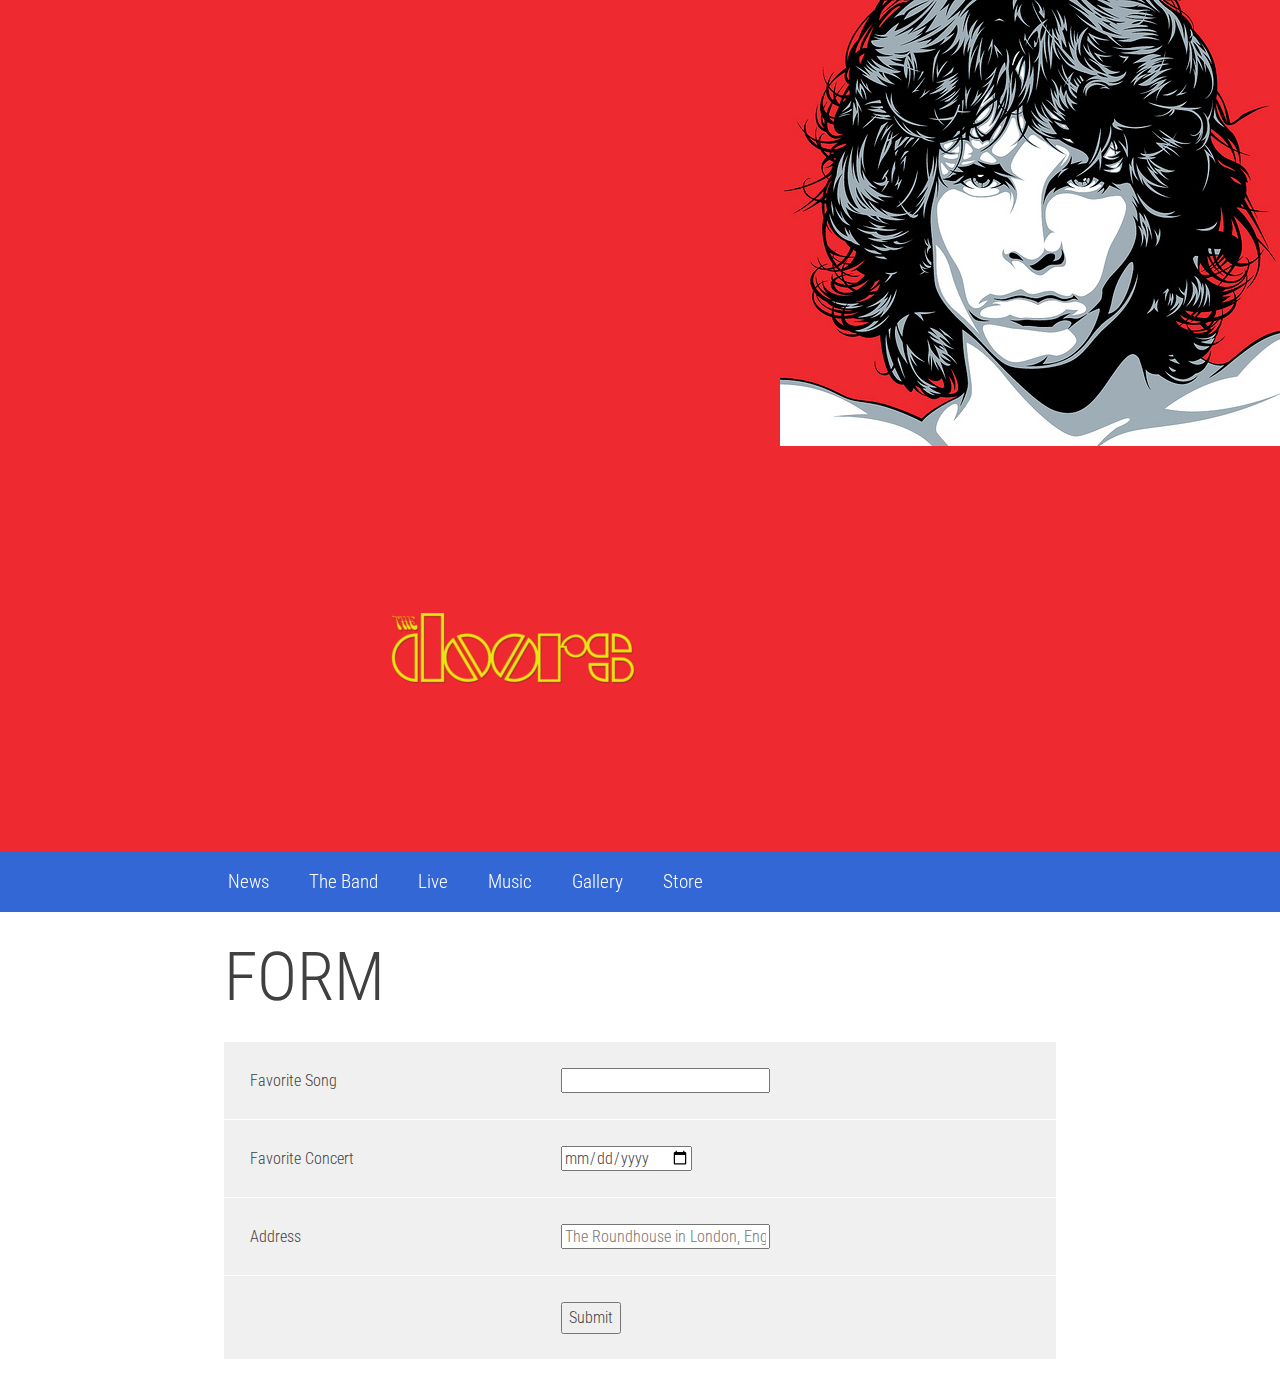
<file: app/gallery.html>
<!doctype html>
<html>
  <head>
    <meta charset="utf-8">
    <meta name="description" content="A front-end template that helps you build fast, modern mobile web apps.">
    <meta name="viewport" content="width=device-width, initial-scale=1, minimal-ui">
    <title>Web Starter Kit</title>

    <!-- Add to homescreen for Chrome on Android -->
    <meta name="mobile-web-app-capable" content="yes">

    <!-- Add to homescreen for Safari on iOS -->
    <meta name="apple-mobile-web-app-capable" content="yes">
    <meta name="apple-mobile-web-app-status-bar-style" content="black">
    <meta name="apple-mobile-web-app-title" content="Web Starter Kit">

    <!-- Tile icon for Win8 (144x144 + tile color) -->
    <meta name="msapplication-TileImage" content="images/touch/ms-touch-icon-144x144-precomposed.png">
    <meta name="msapplication-TileColor" content="#3372DF">

    <!-- iOS icons -->
    <link rel="apple-touch-icon-precomposed" sizes="144x144" href="images/touch/apple-touch-icon-144x144-precomposed.png">
    <link rel="apple-touch-icon-precomposed" sizes="114x114" href="images/touch/apple-touch-icon-114x114-precomposed.png">
    <link rel="apple-touch-icon-precomposed" sizes="72x72" href="images/touch/apple-touch-icon-72x72-precomposed.png">
    <link rel="apple-touch-icon-precomposed" href="images/touch/apple-touch-icon-57x57-precomposed.png">

    <!-- Generic Icon -->
    <link rel="shortcut icon" href="images/touch/touch-icon-57x57.png">

    <!-- Chrome Add to Homescreen -->
    <link rel="shortcut icon" sizes="196x196" href="images/touch/touch-icon-196x196.png">

    <!-- SEO: If mobile URL is different from desktop URL, add a canonical link to the desktop page https://developers.google.com/webmasters/smartphone-sites/feature-phones -->
    <!--
    <link rel="canonical" href="http://www.example.com/">
    -->

    <!-- build:css styles/components/main.min.css -->
    <link rel="stylesheet" href="styles/h5bp.css">
    <link rel="stylesheet" href="styles/components/components.css">
    <link rel="stylesheet" href="styles/main.css">
    <!-- endbuild -->
  </head>
  <body>
    <header class="app-bar promote-layer">
				<img class="header-img" align="right" src="images/jim.jpg">
      <div class="app-bar-container">
        <button class="menu"><img src="images/hamburger.svg" alt="menu"></button>
				<a href="/"><img class="logo" src="images/logo.png"></a>
        <section class="app-bar-actions">
        <!-- Put App Bar Buttons Here -->
        </section>
      </div>
    </header>

    <nav class="navdrawer-container promote-layer">
      <h4>Navigation</h4>
      <ul>
        <li><a href="/#news">News</a></li>
        <li><a href="/#band">The Band</a></li>
        <li><a href="/#live">Live</a></li>
				<li><a href="/#music">Music</a></li>
				<li><a href="/gallery.html">Gallery</a></li>
				<li><a href="/#hello">Store</a></li>
      </ul>
    </nav>

    <main>
		<h1 id="form">FORM</h1>
		<table>
			<tr><td>
					<label for="frmDoors">Favorite Song</label>
				</td><td>
					<input type="text" name="fav-song" id="doorSongs" list="songs">
					<datalist id="songs">
						<option value="Light My Fire">
						<option value="Hello! I love you.">
						<option value="Roadhouse Blues">
					</datalist>
			</td></tr>
			<tr><td>
					<label for="frmDoors">Favorite Concert</label>
				</td><td>
					<input type="date" name="concert-date"  id="concert"/>
			</td></tr>
			<tr><td>
					<label for="frmDoors">Address</label>
				</td><td>
					<input type="text" name="concert-address" required id="frmAddressS"
					placeholder="The Roundhouse in London, England" autocomplete="shipping street-address">
			</td></tr>
			<tr><td>
				</td><td>
					<button class="btn" id="butSubmit">Submit</button>
			</td></tr>
		</table>
    </main>

    <!-- build:js scripts/main.min.js -->
    <script src="scripts/main.js"></script>
    <!-- endbuild -->

    <!-- Google Analytics: change UA-XXXXX-X to be your site's ID -->
    <script>
      (function(b,o,i,l,e,r){b.GoogleAnalyticsObject=l;b[l]||(b[l]=
      function(){(b[l].q=b[l].q||[]).push(arguments)});b[l].l=+new Date;
      e=o.createElement(i);r=o.getElementsByTagName(i)[0];
      e.src='//www.google-analytics.com/analytics.js';
      r.parentNode.insertBefore(e,r)}(window,document,'script','ga'));
      ga('create','UA-XXXXX-X');ga('send','pageview');
    </script>
    <!-- Built with love using Web Starter Kit -->
  </body>
</html>
</file>
<file: app/styles/components/components.css>
/**
*
* Main Stylesheet For Visual Style Guide
*
**/
@import url("//fonts.googleapis.com/css?family=Roboto+Condensed:400,300,700,900");
/**
*
* Utils
*
**/
/*==========  VARIABLES  ==========*/
/*==========  FUNCTIONS  ==========*/
/*==========  MIXINS  ==========*/
/*! normalize.css v3.0.1 | MIT License | git.io/normalize */
/**
 * 1. Set default font family to sans-serif.
 * 2. Prevent iOS text size adjust after orientation change, without disabling
 *    user zoom.
 */
html {
  font-family: sans-serif;
  /* 1 */
  -ms-text-size-adjust: 100%;
  /* 2 */
  -webkit-text-size-adjust: 100%;
  /* 2 */
}

/**
 * Remove default margin.
 */
body {
  margin: 0;
}

/* HTML5 display definitions
   ========================================================================== */
/**
 * Correct `block` display not defined for any HTML5 element in IE 8/9.
 * Correct `block` display not defined for `details` or `summary` in IE 10/11 and Firefox.
 * Correct `block` display not defined for `main` in IE 11.
 */
article,
aside,
details,
figcaption,
figure,
footer,
header,
main,
nav,
section,
summary {
  display: block;
}

/**
 * 1. Correct `inline-block` display not defined in IE 8/9.
 * 2. Normalize vertical alignment of `progress` in Chrome, Firefox, and Opera.
 */
audio,
canvas,
progress,
video {
  display: inline-block;
  /* 1 */
  vertical-align: baseline;
  /* 2 */
}

/**
 * Prevent modern browsers from displaying `audio` without controls.
 * Remove excess height in iOS 5 devices.
 */
audio:not([controls]) {
  display: none;
  height: 0;
}

/**
 * Address `[hidden]` styling not present in IE 8/9/10.
 * Hide the `template` element in IE 8/9/11, Safari, and Firefox < 22.
 */
[hidden],
template {
  display: none;
}

/* Links
   ========================================================================== */
/**
 * Remove the gray background color from active links in IE 10.
 */
a {
  background: transparent;
}

/**
 * Improve readability when focused and also mouse hovered in all browsers.
 */
a:active,
a:hover {
  outline: 0;
}

/* Text-level semantics
   ========================================================================== */
/**
 * Address styling not present in IE 8/9/10/11, Safari, and Chrome.
 */
abbr[title] {
  border-bottom: 1px dotted;
}

/**
 * Address style set to `bolder` in Firefox 4+, Safari, and Chrome.
 */
b,
strong {
  font-weight: bold;
}

/**
 * Address styling not present in Safari and Chrome.
 */
dfn {
  font-style: italic;
}

/**
 * Address styling not present in IE 8/9.
 */
mark {
  background: #ff0;
  color: #000;
}

/**
 * Prevent `sub` and `sup` affecting `line-height` in all browsers.
 */
sub,
sup {
  font-size: 75%;
  line-height: 0;
  position: relative;
  vertical-align: baseline;
}

sup {
  top: -0.5em;
}

sub {
  bottom: -0.25em;
}

/* Embedded content
   ========================================================================== */
/**
 * Remove border when inside `a` element in IE 8/9/10.
 */
img {
  border: 0;
}

/**
 * Correct overflow not hidden in IE 9/10/11.
 */
svg:not(:root) {
  overflow: hidden;
}

/* Grouping content
   ========================================================================== */
/**
 * Remove margin
 */
figure {
  margin: 0;
}

/**
 * Address differences between Firefox and other browsers.
 */
hr {
  box-sizing: content-box;
  height: 0;
}

/**
 * Contain overflow in all browsers.
 */
pre {
  overflow: auto;
}

/**
 * Address odd `em`-unit font size rendering in all browsers.
 */
code,
kbd,
pre,
samp {
  font-family: monospace, monospace;
  font-size: 1em;
}

/* Forms
   ========================================================================== */
/**
 * Known limitation: by default, Chrome and Safari on OS X allow very limited
 * styling of `select`, unless a `border` property is set.
 */
/**
 * 1. Correct color not being inherited.
 *    Known issue: affects color of disabled elements.
 * 2. Correct font properties not being inherited.
 * 3. Address margins set differently in Firefox 4+, Safari, and Chrome.
 */
button,
input,
optgroup,
select,
textarea {
  color: inherit;
  /* 1 */
  font: inherit;
  /* 2 */
  margin: 0;
  /* 3 */
}

/**
 * Address `overflow` set to `hidden` in IE 8/9/10/11.
 */
button {
  overflow: visible;
}

/**
 * Address inconsistent `text-transform` inheritance for `button` and `select`.
 * All other form control elements do not inherit `text-transform` values.
 * Correct `button` style inheritance in Firefox, IE 8/9/10/11, and Opera.
 * Correct `select` style inheritance in Firefox.
 */
button,
select {
  text-transform: none;
}

/**
 * 1. Avoid the WebKit bug in Android 4.0.* where (2) destroys native `audio`
 *    and `video` controls.
 * 2. Correct inability to style clickable `input` types in iOS.
 * 3. Improve usability and consistency of cursor style between image-type
 *    `input` and others.
 */
button,
html input[type="button"],
input[type="reset"],
input[type="submit"] {
  -webkit-appearance: button;
  /* 2 */
  cursor: pointer;
  /* 3 */
}

/**
 * Re-set default cursor for disabled elements.
 */
button[disabled],
html input[disabled] {
  cursor: default;
}

/**
 * Remove inner padding and border in Firefox 4+.
 */
button::-moz-focus-inner,
input::-moz-focus-inner {
  border: 0;
  padding: 0;
}

/**
 * Address Firefox 4+ setting `line-height` on `input` using `!important` in
 * the UA stylesheet.
 */
input {
  line-height: normal;
}

/**
 * It's recommended that you don't attempt to style these elements.
 * Firefox's implementation doesn't respect box-sizing, padding, or width.
 *
 * 1. Address box sizing set to `content-box` in IE 8/9/10.
 * 2. Remove excess padding in IE 8/9/10.
 */
input[type="checkbox"],
input[type="radio"] {
  box-sizing: border-box;
  /* 1 */
  padding: 0;
  /* 2 */
}

/**
 * Fix the cursor style for Chrome's increment/decrement buttons. For certain
 * `font-size` values of the `input`, it causes the cursor style of the
 * decrement button to change from `default` to `text`.
 */
input[type="number"]::-webkit-inner-spin-button,
input[type="number"]::-webkit-outer-spin-button {
  height: auto;
}

/**
 * 1. Address `appearance` set to `searchfield` in Safari and Chrome.
 * 2. Address `box-sizing` set to `border-box` in Safari and Chrome
 *    (include `-moz` to future-proof).
 */
input[type="search"] {
  -webkit-appearance: textfield;
  /* 1 */
  /* 2 */
  box-sizing: content-box;
}

/**
 * Remove inner padding and search cancel button in Safari and Chrome on OS X.
 * Safari (but not Chrome) clips the cancel button when the search input has
 * padding (and `textfield` appearance).
 */
input[type="search"]::-webkit-search-cancel-button,
input[type="search"]::-webkit-search-decoration {
  -webkit-appearance: none;
}

/**
 * 1. Correct `color` not being inherited in IE 8/9/10/11.
 * 2. Remove padding so people aren't caught out if they zero out fieldsets.
 */
legend {
  border: 0;
  /* 1 */
  padding: 0;
  /* 2 */
}

/**
 * Remove default vertical scrollbar in IE 8/9/10/11.
 */
textarea {
  overflow: auto;
}

/**
 * Don't inherit the `font-weight` (applied by a rule above).
 * NOTE: the default cannot safely be changed in Chrome and Safari on OS X.
 */
optgroup {
  font-weight: bold;
}

/* Tables
   ========================================================================== */
/**
 * Remove most spacing between table cells.
 */
table {
  border-collapse: collapse;
  border-spacing: 0;
}

td,
th {
  padding: 0;
}

/* Blockquote
   ========================================================================== */
blockquote {
  margin: 0;
}

/**
*
* Global
*
**/
* {
  -ms-box-sizing: border-box;
  box-sizing: border-box;
}

html, body, button {
  -webkit-font-smoothing: antialiased;
  font-smoothing: antialiased;
}

body {
  font-family: Helvetica, Arial, sans-serif;
  font-size: 16px;
  line-height: 1.6250em;
  /* 26px */
  font-weight: 300;
  color: #404040;
  position: relative;
}
body:after {
  content: "";
  position: absolute;
  top: 0;
  left: 0;
  bottom: 0;
  right: 0;
  width: 100%;
  z-index: 9;
  display: none;
  background-image: linear-gradient(top, rgba(0, 0, 0, 0.15) 95%, rgba(0, 0, 0, 0.15) 100%);
  -ms-background-size: 100% 26px;
  background-size: 100% 26px;
}
body.debug:after {
  display: block;
  pointer-events: none;
}

pre {
  background: #f0f0f0;
  padding: 13px;
}

.main-container {
  -ms-box-sizing: content-box;
  box-sizing: content-box;
  position: relative;
  padding-left: 5%;
  padding-right: 5%;
  margin-left: auto;
  margin-right: auto;
}
@media only screen and (min-width: 620px) {
  .main-container {
    padding-left: 4.8%;
    padding-right: 4.8%;
    max-width: 688px;
  }
}
@media only screen and (min-width: 800px) {
  .main-container {
    padding-left: 4.4%;
    padding-right: 4.4%;
    max-width: 864px;
  }
}

.container {
  -ms-box-sizing: content-box;
  box-sizing: content-box;
  position: relative;
  padding-left: 5%;
  padding-right: 5%;
  margin-left: auto;
  margin-right: auto;
}
@media only screen and (min-width: 620px) {
  .container {
    padding-left: 4.8%;
    padding-right: 4.8%;
    max-width: 688px;
  }
}
@media only screen and (min-width: 800px) {
  .container {
    padding-left: 4.4%;
    padding-right: 4.4%;
    max-width: 864px;
  }
}

@media only screen and (min-width: 620px) {
  .container-medium {
    -ms-box-sizing: content-box;
    box-sizing: content-box;
    position: relative;
    padding-left: 5%;
    padding-right: 5%;
    margin-left: auto;
    margin-right: auto;
  }
}
@media only screen and (min-width: 620px) and (min-width: 620px) {
  .container-medium {
    padding-left: 4.8%;
    padding-right: 4.8%;
    max-width: 688px;
  }
}
@media only screen and (min-width: 620px) and (min-width: 800px) {
  .container-medium {
    padding-left: 4.4%;
    padding-right: 4.4%;
    max-width: 864px;
  }
}

@media only screen and (max-width: 619px) {
  .container-small {
    -ms-box-sizing: content-box;
    box-sizing: content-box;
    position: relative;
    padding-left: 5%;
    padding-right: 5%;
    margin-left: auto;
    margin-right: auto;
  }
}
@media only screen and (max-width: 619px) and (min-width: 620px) {
  .container-small {
    padding-left: 4.8%;
    padding-right: 4.8%;
    max-width: 688px;
  }
}
@media only screen and (max-width: 619px) and (min-width: 800px) {
  .container-small {
    padding-left: 4.4%;
    padding-right: 4.4%;
    max-width: 864px;
  }
}

@media only screen and (min-width: 800px) {
  .content {
    margin-right: 25.9%;
  }
  .content pre {
    margin-right: -25.9%;
  }
}

@font-face {
  font-family: "icons";
  src: url("../../images/icons/icons.eot");
  src: url("../../images/icons/icons.eot?#iefix") format("embedded-opentype"), url("../../images/icons/icons.woff2") format("woff2"), url("../../images/icons/icons.woff") format("woff"), url("../../images/icons/icons.ttf") format("truetype"), url("../../images/icons/icons.svg?#icons") format("svg");
  font-weight: normal;
  font-style: normal;
}
.icon {
  font-family: "icons";
  display: inline-block;
  vertical-align: top;
  line-height: 1;
  font-weight: normal;
  font-style: normal;
  speak: none;
  text-decoration: inherit;
  text-transform: none;
  text-rendering: optimizeLegibility;
  -webkit-font-smoothing: antialiased;
  -moz-osx-font-smoothing: grayscale;
}

.icon-bullet:before, ul li:before, ul.list-links a:before, .list-anchor a:before {
  content: "\e001";
}

.icon-chevron-down:before {
  content: "\e002";
}

.icon-chevron-large:before {
  content: "\e003";
}

.icon-chevron-left:before, .article-nav-link--prev:before {
  content: "\e004";
}

.icon-chevron-right:before, .article-nav-link--next:before, ul.list-links.list-links--primary a:before {
  content: "\e005";
}

.icon-chevron-up:before {
  content: "\e006";
}

.icon-close:before {
  content: "\e007";
}

.icon-cog:before {
  content: "\e008";
}

.icon-diamond:before {
  content: "\e009";
}

.icon-exclamation:before {
  content: "\e00a";
}

.icon-google-dev:before {
  content: "\e00b";
}

.icon-hash:before {
  content: "\e00c";
}

.icon-introduction-to-media:before {
  content: "\e00d";
}

.icon-lessons:before {
  content: "\e00e";
}

.icon-menu:before {
  content: "\e00f";
}

.icon-minus:before {
  content: "\e010";
}

.icon-multi-device-layouts:before {
  content: "\e011";
}

.icon-performance:before {
  content: "\e012";
}

.icon-plus:before {
  content: "\e013";
}

.icon-question:before {
  content: "\e014";
}

.icon-slash:before {
  content: "\e015";
}

.icon-star:before {
  content: "\e016";
}

.icon-tick:before {
  content: "\e017";
}

.icon-user-input:before {
  content: "\e018";
}

/**
*
* Highlight
*
**/
.highlight-module {
  overflow: hidden;
  margin-top: 52px;
  margin-bottom: 26px;
  position: relative;
}
.highlight-module:after {
  background: #f0f0f0;
  content: "";
  height: 100%;
  position: absolute;
  top: 0;
  bottom: 0;
  z-index: 0;
  width: 100%;
  right: 0;
  left: 0;
}
.highlight-module ul,
.highlight-module ol {
  padding-left: 0;
}

.highlight-module__container {
  -ms-box-sizing: content-box;
  box-sizing: content-box;
  padding-left: 5%;
  padding-right: 5%;
  margin-left: auto;
  margin-right: auto;
  padding-bottom: 78px;
  z-index: 1;
  position: relative;
}
@media only screen and (min-width: 620px) {
  .highlight-module__container {
    padding-left: 4.8%;
    padding-right: 4.8%;
    max-width: 688px;
  }
}
@media only screen and (min-width: 800px) {
  .highlight-module__container {
    padding-left: 4.4%;
    padding-right: 4.4%;
    max-width: 864px;
  }
}
.highlight-module__container:before {
  display: none;
}
@media only screen and (min-width: 620px) {
  .highlight-module__container:before {
    display: block;
    position: absolute;
    top: 106px;
    right: 45px;
    font-family: "icons";
    font-size: 130px;
    line-height: 1px;
    text-align: center;
    height: 100%;
    width: 30.3%;
    color: #ffffff;
  }
}
.highlight-module--left .highlight-module__container:before {
  right: auto;
  left: 45px;
}
@media only screen and (min-width: 800px) {
  .highlight-module__container:before {
    top: 134px;
    width: 22.2%;
    font-size: 180px;
  }
  .highlight-module--large .highlight-module__container:before {
    font-size: 430px;
  }
}
@media only screen and (min-width: 620px) {
  .highlight-module__container {
    padding-bottom: 52px;
  }
}
@media only screen and (min-width: 800px) {
  .highlight-module__container {
    min-height: 208px;
  }
}

.highlight-module__title {
  font-family: "Roboto Condensed", Helvetica, sans-serif;
  font-size: 68px;
  font-weight: 300;
  line-height: 1.1471em;
  /* 78px */
  padding-top: 0.3824em;
  padding-bottom: 0;
  padding-top: 26px;
}
@media only screen and (min-width: 800px) {
  .highlight-module__title {
    font-family: "Roboto Condensed", Helvetica, sans-serif;
    font-size: 110px;
    font-weight: 300;
    line-height: 1.19em;
    /* 130px */
    padding-top: 0.2364em;
    padding-bottom: 0;
  }
}
@media only screen and (min-width: 800px) {
  .highlight-module__title {
    font-family: "Roboto Condensed", Helvetica, sans-serif;
    font-size: 42px;
    font-weight: 300;
    line-height: 1.2381em;
    /* 52px */
    padding-top: 0.6190em;
    padding-bottom: 0;
  }
}
@media only screen and (min-width: 800px) and (min-width: 800px) {
  .highlight-module__title {
    font-family: "Roboto Condensed", Helvetica, sans-serif;
    font-size: 68px;
    font-weight: 300;
    line-height: 1.1471em;
    /* 78px */
    padding-top: 0.3824em;
    padding-bottom: 0;
  }
}

.highlight-module__cta {
  display: block;
}

/*==========  LEARNING  ==========*/
.highlight-module--learning {
  color: #ffffff;
}
.highlight-module--learning:after {
  background-color: #da2e75;
}
.highlight-module--learning a {
  color: #ffffff;
  text-decoration: underline;
}

/*==========  REMEMBER  ==========*/
.highlight-module--remember {
  color: #ffffff;
}
.highlight-module--remember:after {
  background-color: #09829a;
}
.highlight-module--remember a {
  color: #ffffff;
  text-decoration: underline;
}

/*==========  CODE  ==========*/
.highlight-module--code {
  overflow: visible;
  margin-bottom: 52px;
}
.highlight-module--code pre {
  margin: 0;
  padding-top: 26px;
  font-size: 14px;
  line-height: 26px;
  padding-bottom: 0;
  padding-left: 0;
  padding-right: 0;
}
.highlight-module--code pre span {
  margin: 0;
  padding: 0;
  display: inline-block;
}
.highlight-module--code code {
  margin: 0;
  padding: 0;
  word-spacing: -2px;
  display: block;
}
.highlight-module--code .highlight-module__container {
  padding-bottom: 0;
}
.highlight-module--code .highlight-module__cta {
  position: absolute;
  bottom: -26px;
}

/*==========  LEFT  ==========*/
@media only screen and (min-width: 800px) {
  .highlight-module--left:after {
    width: 80%;
    right: 20%;
  }
}

/*==========  RIGHT  ==========*/
@media only screen and (min-width: 800px) {
  .highlight-module--right:after {
    width: 80%;
    left: 20%;
  }
}
@media only screen and (min-width: 800px) {
  .highlight-module--right.highlight-module--code:after {
    width: 100%;
    left: 0;
  }
}

/*==========  INLINE  ==========*/
.highlight-module--inline {
  color: #404040;
  overflow: visible;
  margin: 26px 0 0;
}
.highlight-module--inline .highlight-module__container {
  padding-bottom: 0;
}
.highlight-module--inline .highlight-module__container:before {
  display: none;
}
.highlight-module--inline .highlight-module__content {
  border-color: #e0e0e0;
  border-style: solid;
  border-width: 1px;
  border-left-width: 0;
  border-right-width: 0;
  margin-bottom: -2px;
  padding: 0 0 26px;
}
.highlight-module--inline .highlight-module__title {
  font-size: 20px;
  font-weight: 300;
  line-height: 1.3000em;
  /* 26px */
  padding-top: 1.3000em;
  padding-bottom: 0;
}
@media only screen and (min-width: 800px) {
  .highlight-module--inline .highlight-module__title {
    font-family: "Roboto Condensed", Helvetica, sans-serif;
    font-size: 26px;
    font-weight: 300;
    line-height: 1.0000em;
    /* 26px */
    padding-top: 1.0000em;
    padding-bottom: 0;
  }
}
.highlight-module--inline.highlight-module--remember .highlight-module__title, .highlight-module--inline.highlight-module--remember li:before {
  color: #09829a;
}
.highlight-module--inline.highlight-module--learning .highlight-module__title, .highlight-module--inline.highlight-module--learning li:before {
  color: #da2e75;
}
.highlight-module--inline:after {
  display: none !important;
}

/**
*
* Editorial Header
*
**/
.editorial-header {
  overflow: hidden;
}
.editorial-header .breadcrumbs {
  color: #3372df;
}
.editorial-header .breadcrumbs a {
  color: #3372df;
}
@media only screen and (min-width: 620px) {
  .editorial-header .container {
    position: relative;
  }
  .editorial-header .container:before {
    content: "\e003";
    font-family: "icons";
    font-size: 1000px;
    line-height: 0;
    display: block;
    position: absolute;
    top: 0;
    right: 100%;
    color: #f0f0f0;
    margin: 168px -35px 0 0;
  }
}

.editorial-header__excerpt {
  font-size: 20px;
  font-weight: 300;
  line-height: 1.3000em;
  /* 26px */
  padding-top: 1.3000em;
  padding-bottom: 0;
  font-family: "Roboto Condensed", Helvetica, sans-serif;
}

.editorial-header .tag {
  padding-top: 52px;
}

.editorial-header__subtitle {
  font-family: "Roboto Condensed", Helvetica, sans-serif;
  font-size: 42px;
  font-weight: 300;
  line-height: 1.2381em;
  /* 52px */
  padding-top: 0.6190em;
  padding-bottom: 0;
  padding-top: 0;
  color: #3372df;
}
@media only screen and (min-width: 800px) {
  .editorial-header__subtitle {
    font-family: "Roboto Condensed", Helvetica, sans-serif;
    font-size: 68px;
    font-weight: 300;
    line-height: 1.1471em;
    /* 78px */
    padding-top: 0.3824em;
    padding-bottom: 0;
  }
}
@media only screen and (min-width: 620px) {
  .editorial-header__subtitle {
    padding-top: 0;
    padding-bottom: 26px;
  }
}

.editorial-header__toc {
  margin-top: 26px;
}
.editorial-header__toc ol {
  padding-top: 0;
}
@media only screen and (min-width: 620px) {
  .editorial-header__toc ol {
    padding-top: 0;
  }
}

.editorial-header__toc-title {
  font-family: "Roboto Condensed", Helvetica, sans-serif;
  border-bottom: 1px solid #e0e0e0;
  margin-bottom: 13px;
  padding-bottom: 13px !important;
  color: #3372df;
}

/**
*
* Editorial Header
*
**/
.summary-header {
  background-color: #3372df;
  padding-bottom: 78px;
  color: #ffffff;
  margin-bottom: 26px;
  -ms-box-shadow: inset 0 2px 0 0 white;
  box-shadow: inset 0 2px 0 0 white;
}
.summary-header .breadcrumbs__link {
  color: #ffffff;
}

.summary-header__anchor-list {
  margin-top: 52px;
}

.summary-header__anchors-item a {
  color: #ffffff;
}

/**
*
* Related items
*
**/
.related-guides {
  margin-top: 78px;
  padding-bottom: 50px;
  border-top: 2px solid #e0e0e0;
  padding-top: 50px;
}

.related-guides__list .list-links {
  padding-top: 0;
}
.related-guides__list a {
  display: block;
}

.related-guides__title {
  font-family: "Roboto Condensed", Helvetica, sans-serif;
  font-size: 26px;
  font-weight: 300;
  line-height: 1.0000em;
  /* 26px */
  padding-top: 1.0000em;
  padding-bottom: 0;
  padding-top: 0;
}
@media only screen and (min-width: 800px) {
  .related-guides__title {
    font-family: "Roboto Condensed", Helvetica, sans-serif;
    font-size: 42px;
    font-weight: 300;
    line-height: 1.2381em;
    /* 52px */
    padding-top: 0.6190em;
    padding-bottom: 0;
  }
}
@media only screen and (min-width: 620px) {
  .related-guides__title {
    padding-top: 0;
  }
}

.related-guides__main-link {
  text-transform: uppercase;
}
.related-guides__main-link:before {
  content: "#";
  display: inline-block;
  padding-right: 2px;
}

/**
*
* In this guide
*
**/
.in-this-guide {
  margin-top: -78px;
}

.in-this-guide__title {
  font-size: 20px;
  font-weight: 300;
  line-height: 1.3000em;
  /* 26px */
  padding-top: 1.3000em;
  padding-bottom: 0;
  font-family: "Roboto Condensed", Helvetica, sans-serif;
  margin-bottom: 26px;
}

/**
*
* Articles section
*
**/
.articles-section {
  background: #f0f0f0;
  text-align: center;
}

.articles-count {
  color: #3372df;
  font-family: "Roboto Condensed", Helvetica, sans-serif;
  margin-top: -52px;
  font-weight: 400;
}

.article-section__icon {
  top: -26px;
}
@media only screen and (min-width: 620px) {
  .article-section__icon {
    top: -39px;
  }
}

.guides-section {
  background: #f0f0f0;
  text-align: center;
  padding: 26px 0 104px;
}

/**
*
* Page header
*
**/
.page-header {
  text-align: center;
}
.page-header .breadcrumbs {
  text-align: left;
  color: #3372df;
}
.page-header .breadcrumbs a {
  color: #3372df;
}
.page-header h3 {
  color: #404040;
  padding-top: 52px;
}

.page-header__excerpt {
  position: relative;
  padding-top: 0;
}
.page-header__excerpt:last-child {
  padding-bottom: 78px;
}

/**
*
* Editorial Header
*
**/
.featured-section {
  background: #f0f0f0;
}

/**
*
* Editorial Header
*
**/
.featured-spotlight {
  background: #404040;
  color: #ffffff;
  overflow: hidden;
  padding-bottom: 77px;
  margin-top: 52px;
}
.featured-spotlight p {
  padding-bottom: 26px;
}
.featured-spotlight .cta--primary {
  color: #ffffff;
}
.featured-spotlight .cta--primary:hover {
  color: #ffffff;
}

.featured-spotlight__container {
  position: relative;
}

@media only screen and (max-width: 619px) {
  .featured-spotlight__img {
    padding-top: 58.4%;
    padding-bottom: 0;
    height: 0;
    overflow: hidden;
    position: relative;
    width: 100%;
  }
}
.featured-spotlight__img img {
  margin: 0 auto;
  display: block;
  width: 100%;
  position: absolute;
  left: 0;
  top: 0;
  margin: 0;
}
@media only screen and (min-width: 620px) {
  .featured-spotlight__img img {
    width: auto;
    max-width: none;
    left: 109%;
  }
}
@media only screen and (min-width: 800px) {
  .featured-spotlight__img img {
    left: 107.4%;
  }
}

/**
*
* Quote
*
**/
.quote__content {
  position: relative;
  font-family: "Roboto Condensed", Helvetica, sans-serif;
  font-size: 16px;
  line-height: 1.6250em;
  /* 26px */
  padding-top: 1.6250em;
  padding-bottom: 0;
  padding-top: 104px;
  padding-left: 26px;
}
@media only screen and (min-width: 800px) {
  .quote__content {
    font-size: 20px;
    font-weight: 300;
    line-height: 1.3000em;
    /* 26px */
    padding-top: 1.3000em;
    padding-bottom: 0;
  }
}
@media only screen and (min-width: 620px) {
  .quote__content {
    padding-top: 52px;
    padding-left: 0;
  }
}
.quote__content p {
  border-top: 1px solid #e0e0e0;
  text-align: right;
  font-weight: 500;
  margin-top: 12px;
  padding-top: 13px;
}
.quote__content:before {
  content: open-quote;
  display: block;
  position: absolute;
  font-family: "Roboto Condensed", Helvetica, sans-serif;
  font-weight: 700;
  color: #f0f0f0;
  top: 90px;
  left: 26px;
  font-size: 260px;
}
@media only screen and (min-width: 620px) {
  .quote__content:before {
    top: 225px;
    left: -210px;
    font-size: 540px;
  }
}

/**
*
* Article nav
*
**/
.article-nav {
  overflow: hidden;
  position: relative;
}
.article-nav:before {
  content: "";
  border-left: 2px solid #e0e0e0;
  height: 100%;
  position: absolute;
  top: 0;
  left: 50%;
}

.article-nav-link {
  padding: 26px 32px;
  float: left;
  width: 50%;
  position: relative;
}
.article-nav-link:before {
  position: absolute;
  top: 21px;
  font-family: "Roboto Condensed", Helvetica, sans-serif;
  font-size: 20px;
  font-weight: 400;
}
@media only screen and (min-width: 620px) {
  .article-nav-link:before {
    top: 25px;
    font-size: 26px;
    display: block;
    padding: 13px 10px;
    color: #ffffff;
    background: #3372df;
  }
}

.article-nav p {
  padding: 0;
  margin: 0;
}

.article-nav-link--prev {
  text-align: right;
}
.article-nav-link--prev:before {
  font-family: "icons";
  left: 32px;
}
@media only screen and (min-width: 620px) {
  .article-nav-link--prev p {
    padding-left: 52px;
  }
}

.article-nav-link--next:before {
  font-family: "icons";
  right: 32px;
}
@media only screen and (min-width: 620px) {
  .article-nav-link--next p {
    padding-right: 52px;
  }
}

.article-nav-count {
  font-size: 20px;
  font-weight: 300;
  line-height: 1.3000em;
  /* 26px */
  padding-top: 1.3000em;
  padding-bottom: 0;
  font-weight: 700;
}
@media only screen and (min-width: 800px) {
  .article-nav-count {
    font-family: "Roboto Condensed", Helvetica, sans-serif;
    font-size: 26px;
    font-weight: 300;
    line-height: 1.0000em;
    /* 26px */
    padding-top: 1.0000em;
    padding-bottom: 0;
  }
}
@media only screen and (min-width: 620px) {
  .article-nav-count {
    font-weight: 400;
  }
}

/**
*
* Text module
*
**/
@media only screen and (min-width: 620px) {
  .did-you-know ol {
    padding-top: 0 !important;
  }
}
.did-you-know .cta--primary {
  margin-top: 26px;
  font-weight: 500;
}
.did-you-know > .g--half {
  position: relative;
  padding-left: 0;
}
@media only screen and (min-width: 620px) {
  .did-you-know > .g--half {
    padding-left: 32px;
  }
}

.did-you-know__symbol {
  padding-bottom: 312px;
}
@media only screen and (min-width: 620px) {
  .did-you-know__symbol {
    padding-bottom: 26px;
  }
}
.did-you-know__symbol:after {
  content: "\e014";
  color: #3372df;
  font-family: "icons";
  font-size: 300px;
  top: 150px;
  left: 30%;
  position: relative;
  display: block;
  width: 0;
}
@media only screen and (min-width: 620px) {
  .did-you-know__symbol:after {
    position: absolute;
    font-size: 400px;
    top: 200px;
    left: 110%;
  }
}
@media only screen and (min-width: 800px) {
  .did-you-know__symbol:after {
    position: absolute;
    font-size: 400px;
    top: 200px;
    left: 124%;
  }
}

/**
*
* Table of contents
*
**/
.toc__title {
  font-size: 16px;
  line-height: 1.6250em;
  /* 26px */
  padding-top: 1.6250em;
  padding-bottom: 0;
  font-family: "Roboto Condensed", Helvetica, sans-serif;
  padding-bottom: 13px;
  margin-bottom: 12px;
  border-bottom: 1px solid #e0e0e0;
}
@media only screen and (min-width: 800px) {
  .toc__title {
    font-size: 20px;
    font-weight: 300;
    line-height: 1.3000em;
    /* 26px */
    padding-top: 1.3000em;
    padding-bottom: 0;
  }
}
@media only screen and (min-width: 620px) {
  .toc__title {
    padding-bottom: 13px;
    margin-bottom: 13px;
  }
}

.toc__list {
  padding-top: 0;
  border-bottom: 1px solid #e0e0e0;
  padding-bottom: 12px;
  margin-bottom: 13px;
}
.toc__list a {
  display: block;
}

.toc__sublist {
  padding-top: 0;
}

/**
*
* Next Lessons
*
**/
.next-lessons {
  background: #404040;
  padding: 26px 26px 52px;
  margin-top: 26px;
  color: #ffffff;
  position: relative;
}
@media only screen and (min-width: 620px) {
  .next-lessons h3 i {
    display: none;
  }
}
.next-lessons:before, .next-lessons:after {
  color: rgba(255, 255, 255, 0.5);
  position: absolute;
  display: none;
}
@media only screen and (min-width: 620px) {
  .next-lessons:before, .next-lessons:after {
    display: inline-block;
  }
}
@media only screen and (min-width: 620px) {
  .next-lessons:before {
    content: attr(data-current-lesson);
    font-family: "Roboto Condensed", Helvetica, sans-serif;
    font-size: 16px;
    font-weight: 400;
    line-height: 1;
    background: #404040;
    display: inline-block;
    padding: 5px 7px;
    right: 127px;
    top: 143px;
    z-index: 1;
    color: rgba(255, 255, 255, 0.5);
  }
}
@media only screen and (min-width: 800px) {
  .next-lessons:before {
    font-size: 20px;
    padding-left: 15px;
    padding-right: 15px;
    top: 126px;
    right: 230px;
  }
}
@media only screen and (min-width: 620px) {
  .next-lessons:after {
    content: "\e00e";
    font-family: "icons";
    font-size: 150px;
    right: 40px;
    top: 185px;
  }
}
@media only screen and (min-width: 800px) {
  .next-lessons:after {
    font-size: 210px;
    right: 120px;
  }
}

/**
*
* Grid
*
**/
.demo {
  margin-bottom: 26px;
  margin-top: 26px;
}

.demo [class*="g-"] {
  background-color: #eee;
  position: relative;
  margin-bottom: 26px;
  min-height: 156px;
}
.demo [class*="g-"]:before, .demo [class*="g-"]:after {
  font-size: 13px;
  line-height: 2.0000em;
  /* 26px */
  padding-top: 2.0000em;
  padding-bottom: 0;
  display: block;
  margin: 0 10px;
}
.demo [class*="g-"]:before {
  content: "HTML classes: ";
  font-weight: 700;
}
.demo [class*="g-"]:after {
  content: attr(class);
  word-spacing: 15px;
}

@media only screen and (min-width: 620px) and (max-width: 799px) {
  .g-medium--1 {
    float: left;
    margin-right: 4.5%;
    width: 30.3%;
  }

  .g-medium--push-1 {
    margin-left: 34.8%;
  }

  .g-medium--pull-1 {
    margin-right: 34.8%;
  }

  .g-medium--2 {
    float: left;
    margin-right: 4.5%;
    width: 65.1%;
  }

  .g-medium--push-2 {
    margin-left: 69.6%;
  }

  .g-medium--pull-2 {
    margin-right: 69.6%;
  }

  .g-medium--3 {
    float: left;
    margin-right: 4.5%;
    width: 99.9%;
    margin-right: 0;
  }

  .g-medium--full {
    float: left;
    margin-right: 4.5%;
    margin-right: 0;
    width: 100%;
  }

  .g--third {
    float: left;
    margin-right: 4.5%;
    width: 30.3%;
  }

  .g--half,
  .g-medium--half {
    float: left;
    margin-right: 4.5%;
    width: 47.75%;
  }

  .g-medium--last {
    margin-right: 0;
  }

  .g--pull-half {
    margin-right: 52.25%;
  }
}
@media only screen and (min-width: 800px) {
  .g-wide--1 {
    float: left;
    margin-right: 3.7%;
    width: 22.2%;
  }

  .g-wide--push-1 {
    margin-left: 25.9%;
  }

  .g-wide--pull-1 {
    margin-right: 25.9%;
  }

  .g-wide--2 {
    float: left;
    margin-right: 3.7%;
    width: 48.1%;
  }

  .g-wide--push-2 {
    margin-left: 51.8%;
  }

  .g-wide--pull-2 {
    margin-right: 51.8%;
  }

  .g-wide--3 {
    float: left;
    margin-right: 3.7%;
    width: 74%;
  }

  .g-wide--push-3 {
    margin-left: 77.7%;
  }

  .g-wide--pull-3 {
    margin-right: 77.7%;
  }

  .g-wide--4 {
    float: left;
    margin-right: 3.7%;
    width: 99.9%;
    margin-right: 0;
  }

  .g-wide--last {
    margin-right: 0;
  }

  .g-wide--full {
    float: left;
    margin-right: 3.7%;
    margin-right: 0;
    width: 100%;
  }

  .g--third {
    float: left;
    margin-right: 3.7%;
    width: 30.8%;
  }

  .g--half,
  .g-wide--half {
    float: left;
    margin-right: 3.7%;
    width: 48.15%;
  }

  .g--pull-half {
    margin-right: 51.85%;
  }
}
.g--last {
  margin-right: 0;
}

.g--centered {
  float: none;
  margin-left: auto;
  margin-right: auto;
}

.grid-overlay {
  display: none;
  pointer-events: none;
}
.debug .grid-overlay {
  -ms-box-sizing: content-box;
  box-sizing: content-box;
  position: relative;
  padding-left: 5%;
  padding-right: 5%;
  margin-left: auto;
  margin-right: auto;
  position: absolute;
  top: 0;
  bottom: 0;
  left: 0;
  right: 0;
  height: 100%;
  display: block;
}
@media only screen and (min-width: 620px) {
  .debug .grid-overlay {
    padding-left: 4.8%;
    padding-right: 4.8%;
    max-width: 688px;
  }
}
@media only screen and (min-width: 800px) {
  .debug .grid-overlay {
    padding-left: 4.4%;
    padding-right: 4.4%;
    max-width: 864px;
  }
}
.debug .grid-overlay [class*="g-"] {
  height: 100%;
  background-color: rgba(89, 89, 89, 0.2);
}
@media only screen and (min-width: 620px) and (max-width: 799px) {
  .debug .grid-overlay .g-wide--last {
    display: none;
  }
}
@media only screen and (max-width: 619px) {
  .debug .grid-overlay {
    display: none;
  }
}

/**
*
* Typography
*
**/
h1, h2, h3, h4, h5, p {
  margin: 0;
}

.small,
small {
  font-size: 13px;
  line-height: 2.0000em;
  /* 26px */
  padding-top: 2.0000em;
  padding-bottom: 0;
}

.base,
p,
ul,
ol {
  font-size: 16px;
  line-height: 1.6250em;
  /* 26px */
  padding-top: 1.6250em;
  padding-bottom: 0;
}

.medium,
h4 {
  font-size: 16px;
  line-height: 1.6250em;
  /* 26px */
  padding-top: 1.6250em;
  padding-bottom: 0;
}
@media only screen and (min-width: 800px) {
  .medium,
  h4 {
    font-size: 20px;
    font-weight: 300;
    line-height: 1.3000em;
    /* 26px */
    padding-top: 1.3000em;
    padding-bottom: 0;
  }
}

.large,
h3 {
  font-size: 20px;
  font-weight: 300;
  line-height: 1.3000em;
  /* 26px */
  padding-top: 1.3000em;
  padding-bottom: 0;
}
@media only screen and (min-width: 800px) {
  .large,
  h3 {
    font-family: "Roboto Condensed", Helvetica, sans-serif;
    font-size: 26px;
    font-weight: 300;
    line-height: 1.0000em;
    /* 26px */
    padding-top: 1.0000em;
    padding-bottom: 0;
  }
}

.xlarge,
h2 {
  font-family: "Roboto Condensed", Helvetica, sans-serif;
  font-size: 26px;
  font-weight: 300;
  line-height: 1.0000em;
  /* 26px */
  padding-top: 1.0000em;
  padding-bottom: 0;
}
@media only screen and (min-width: 800px) {
  .xlarge,
  h2 {
    font-family: "Roboto Condensed", Helvetica, sans-serif;
    font-size: 42px;
    font-weight: 300;
    line-height: 1.2381em;
    /* 52px */
    padding-top: 0.6190em;
    padding-bottom: 0;
  }
}

.xxlarge,
h1 {
  font-family: "Roboto Condensed", Helvetica, sans-serif;
  font-size: 42px;
  font-weight: 300;
  line-height: 1.2381em;
  /* 52px */
  padding-top: 0.6190em;
  padding-bottom: 0;
}
@media only screen and (min-width: 800px) {
  .xxlarge,
  h1 {
    font-family: "Roboto Condensed", Helvetica, sans-serif;
    font-size: 68px;
    font-weight: 300;
    line-height: 1.1471em;
    /* 78px */
    padding-top: 0.3824em;
    padding-bottom: 0;
  }
}

.huge {
  font-family: "Roboto Condensed", Helvetica, sans-serif;
  font-size: 68px;
  font-weight: 300;
  line-height: 1.1471em;
  /* 78px */
  padding-top: 0.3824em;
  padding-bottom: 0;
}
@media only screen and (min-width: 800px) {
  .huge {
    font-family: "Roboto Condensed", Helvetica, sans-serif;
    font-size: 110px;
    font-weight: 300;
    line-height: 1.19em;
    /* 130px */
    padding-top: 0.2364em;
    padding-bottom: 0;
  }
}

li > p {
  padding-top: 0;
}

/**
*
* Button
*
**/
.button, .button--primary, .button--secondary, .button--secondary-variation {
  display: inline-block;
  padding: 12px 32px;
  margin-bottom: 13px;
  margin-top: 13px;
  min-height: 26px;
  text-align: center;
  font-family: "Roboto Condensed", Helvetica, sans-serif;
  font-weight: 600;
  text-decoration: none;
  outline: 0;
  transition: none;
}
.button:hover, .button--primary:hover, .button--secondary:hover, .button--secondary-variation:hover {
  background: #4d4d4d;
  color: #ffffff;
  border: 1px solid #4d4d4d;
  text-decoration: none;
}

.button--primary {
  background: #4285f4;
  color: white;
  border: 1px solid #1266f1;
}

.button--secondary {
  background: white;
  color: #3372df;
  border: 1px solid #e6e6e6;
}

.button--secondary-variation {
  background: white;
  color: #3372df;
  border: 1px solid #e6e6e6;
  border-color: transparent;
}

/**
*
* List
*
**/
ul,
ol {
  list-style: none;
  margin: 0;
}
@media only screen and (max-width: 619px) {
  ul,
  ol {
    padding-left: 0;
  }
}

ul li {
  position: relative;
  padding-left: 16px;
}
ul li:before {
  font-family: "icons";
  font-size: 13px;
  display: block;
  font-weight: 400;
  position: absolute;
  top: 0;
  left: 0;
  line-height: 26px;
}
ul li:before {
  font-size: 4px;
}

ol {
  counter-reset: list;
}
ol > li {
  position: relative;
  padding-left: 32px;
}
ol > li:before {
  counter-increment: list;
  content: "0" counter(list);
  color: inherit;
  font-weight: 400;
  display: inline-block;
  position: absolute;
  left: 0;
}
ol > li:nth-child(10n) ~ li:before, ol > li:nth-child(10n):before {
  content: counter(list);
}

ul ol,
ol ul {
  padding-top: 0;
}

/*==========  LIST LINKS  ==========*/
ul.list-links li:before {
  display: none;
}
ul.list-links a {
  font-weight: 400;
}
ul.list-links a:before {
  font-family: "icons";
  font-size: 13px;
  display: block;
  font-weight: 400;
  position: absolute;
  top: 0;
  left: 0;
  line-height: 26px;
}
ul.list-links a:before {
  font-size: 4px;
}
ul.list-links.list-links--primary a {
  font-weight: 400;
  font-family: "Roboto Condensed", Helvetica, sans-serif;
  line-height: 1;
  text-decoration: none;
}
ul.list-links.list-links--primary a:before {
  font-family: "icons";
  font-size: 13px;
  display: block;
  font-weight: 400;
  position: absolute;
  top: 0;
  left: 0;
  line-height: 26px;
}

ol.list-links li:before {
  display: none;
}
ol.list-links li a {
  display: inline-block;
  font-weight: 300;
}
ol.list-links li a:before {
  counter-increment: list;
  content: "0" counter(list);
  color: inherit;
  font-weight: 400;
  display: inline-block;
  position: absolute;
  left: 0;
}
ol.list-links li:nth-child(10n) ~ li a:before, ol.list-links li:nth-child(10n) a:before {
  content: counter(list);
}
ol.list-links.list-links--secondary a:before {
  display: none;
}

.list-links--secondary {
  font-size: 16px;
  line-height: 1.6250em;
  /* 26px */
  padding-top: 1.6250em;
  padding-bottom: 0;
  padding-left: 0;
}
.list-links--secondary li {
  padding-left: 0;
}

/*==========  ANCHOR LIST  ==========*/
.list-anchor {
  padding-left: 0;
}
.list-anchor li {
  font-size: 16px;
  line-height: 1.6250em;
  /* 26px */
  padding-top: 1.6250em;
  padding-bottom: 0;
  padding-top: 0;
  padding-left: 0;
}
.list-anchor li:before {
  display: none;
}
.list-anchor a {
  line-height: 1;
  display: inline-block;
  padding-left: 16px;
}
.list-anchor a:before {
  font-family: "icons";
  font-size: 13px;
  display: block;
  font-weight: 400;
  position: absolute;
  top: 0;
  left: 0;
  line-height: 26px;
}
.list-anchor a:before {
  font-size: 4px;
}

/*==========  SMALL LIST  ==========*/
@media only screen and (min-width: 620px) {
  .list-small li {
    font-size: 13px;
    line-height: 2.0000em;
    /* 26px */
    padding-top: 2.0000em;
    padding-bottom: 0;
    padding-top: 0;
  }
}

/*==========  CENTERED LIST  ==========*/
.list-centered {
  text-align: center;
  padding-left: 0;
}

/*==========  FEATURED LIST  ==========*/
.featured-list {
  padding-top: 78px;
  padding-bottom: 78px;
}

.featured-list__item {
  background: #ffffff;
  padding-left: 0;
  padding-top: 26px;
  padding-bottom: 26px;
  margin-top: 26px;
}
@media only screen and (min-width: 620px) {
  .featured-list__item {
    min-height: 338px;
    padding: 52px 32px;
  }
}
.featured-list__item:first-child {
  margin-top: 0;
}
.featured-list__item p {
  margin-bottom: 26px;
}

.featured-list__img-wrapper {
  display: none;
  position: relative;
  padding-top: 26px;
  margin: 0 -5%;
}
@media only screen and (min-width: 620px) {
  .featured-list__img-wrapper {
    display: block;
    padding-top: 0;
    margin: 0;
  }
}

@media only screen and (min-width: 620px) {
  .featured-list__img {
    padding-top: 60.8%;
    padding-bottom: 0;
    height: 0;
    overflow: hidden;
    position: absolute;
    width: 100%;
  }
}
.featured-list__img img {
  display: block;
  margin: 0 auto;
  max-width: 100%;
}
@media only screen and (min-width: 620px) {
  .featured-list__img img {
    margin: 0;
    position: absolute;
    top: 0;
    height: 100%;
    width: 100%;
    left: 0;
  }
}

/*==========  RELATED GUIDES LIST  ==========*/
.related-guides-list {
  font-family: "Roboto Condensed", Helvetica, sans-serif;
  padding-top: 0;
  padding-left: 0;
}
@media only screen and (min-width: 620px) {
  .related-guides-list {
    padding-top: 26px;
  }
}
@media only screen and (min-width: 800px) {
  .related-guides-list {
    padding-top: 0;
  }
}
.related-guides-list p {
  padding-top: 0;
}
.related-guides-list .tag {
  padding-top: 0;
}
.related-guides-list li {
  padding-top: 26px;
  padding-bottom: 25px;
  border-bottom: 1px solid #e0e0e0;
}
.related-guides-list li:last-child {
  border-color: transparent;
}
@media only screen and (min-width: 620px) {
  .related-guides-list li {
    padding-top: 0;
    padding-bottom: 0;
    border-color: transparent;
  }
}

/*==========  LIST RESET  ==========*/
.list--reset {
  padding-left: 0;
}
.list--reset li {
  padding-left: 0;
}
.list--reset.list-links a:before, .list--reset li:before {
  display: none !important;
}

/*==========  LESSONS  ==========*/
.list-lessons {
  padding-left: 0;
}
.list-lessons a {
  color: #ffffff;
}
.list-lessons .current,
.list-lessons .current a {
  text-decoration: none;
  cursor: default;
}
.list-lessons .current .icon {
  font-size: 13px;
  display: inline-block;
  background: rgba(0, 0, 0, 0.2);
  border-radius: 100%;
  width: 26px;
  line-height: 26px;
  text-align: center;
  margin-left: 7px;
}

/*==========  GUIDES INTO - used on homepage  ==========*/
.list-guides-intro {
  margin-bottom: 52px;
}
@media only screen and (max-width: 619px) {
  .list-guides-intro {
    padding-top: 52px;
  }
}
.list-guides-intro li {
  border-bottom: 1px solid #e0e0e0;
  padding-bottom: 51px;
  margin-bottom: 52px;
}
@media only screen and (min-width: 620px) {
  .list-guides-intro li {
    border-color: transparent;
    padding-bottom: 0;
  }
}
.list-guides-intro li:last-child {
  border-bottom: transparent;
  margin-bottom: 0;
}

/**
*
* Link
*
**/
a {
  color: #3372df;
}

a:hover {
  text-decoration: none;
}

.cta--primary {
  font-family: "Roboto Condensed", Helvetica, sans-serif;
  color: #3372df;
  font-weight: 400;
  display: inline-block;
  line-height: 1;
  text-decoration: none;
}
.cta--primary:hover {
  color: #404040;
}
.cta--primary:before {
  display: inline-block;
  padding-right: 10px;
  font-family: "icons";
  line-height: 25px;
  font-size: 13px;
  content: "\e005";
}

.cta--secondary {
  font-family: "Roboto Condensed", Helvetica, sans-serif;
  color: #3372df;
  font-weight: 400;
  display: inline-block;
  line-height: 1;
}
.cta--secondary:hover {
  color: #404040;
}

/**
*
* Table
*
**/
table {
  margin-top: 26px;
  width: 100%;
}
table thead {
  background: #3372df;
  color: #ffffff;
}
table th {
  text-align: center;
  display: none;
  font-family: "Roboto Condensed", Helvetica, sans-serif;
  font-size: 16px;
  line-height: 1.6250em;
  /* 26px */
  padding-top: 1.6250em;
  padding-bottom: 0;
}
@media only screen and (min-width: 800px) {
  table th {
    font-size: 20px;
    font-weight: 300;
    line-height: 1.3000em;
    /* 26px */
    padding-top: 1.3000em;
    padding-bottom: 0;
  }
}
@media only screen and (min-width: 620px) {
  table tr {
    border-bottom: 1px solid #ffffff;
  }
}
table tbody {
  background: #f0f0f0;
}
table td {
  display: block;
  padding-top: 13px;
  padding-bottom: 13px;
}
table td:before {
  content: attr(data-th) " :";
  display: inline-block;
  color: #ffffff;
  background: #3372df;
  border-right: 2px solid #ffffff;
  position: absolute;
  top: 0;
  left: 0;
  bottom: 0;
  width: 100px;
  max-height: 100%;
  font-family: "Roboto Condensed", Helvetica, sans-serif;
  font-size: 16px;
  font-weight: 400;
  padding-left: 13px;
  padding-top: 13px;
}
@media only screen and (min-width: 620px) {
  table td:before {
    display: none;
  }
}
table th,
table td {
  position: relative;
  padding-left: 140px;
}
@media only screen and (min-width: 620px) {
  table th,
  table td {
    display: table-cell;
  }
}
@media only screen and (min-width: 620px) {
  table th {
    padding: 26px;
    padding-top: 13px;
    padding-bottom: 12px;
  }
}
@media only screen and (min-width: 620px) {
  table td {
    padding: 26px;
    padding-bottom: 25px;
  }
}

td:last-child:after {
  content: "";
  display: block;
  background: #ffffff;
  height: 1px;
  left: 0;
  position: absolute;
  bottom: 0;
  width: 100%;
}
@media only screen and (min-width: 620px) {
  td:last-child:after {
    display: none;
  }
}

.table-2 col {
  width: 344px;
}
@media only screen and (min-width: 800px) {
  .table-2 col {
    width: 432px;
  }
}
@media only screen and (min-width: 620px) {
  .table-2 th:first-child,
  .table-2 td:first-child {
    border-right: 2px solid #ffffff;
  }
}

.table-3 col {
  width: 229.3333333333px;
}
@media only screen and (min-width: 800px) {
  .table-3 col {
    width: 288px;
  }
}
@media only screen and (min-width: 620px) {
  .table-3 th:nth-child(2),
  .table-3 td:nth-child(2) {
    border-left: 2px solid #ffffff;
    border-right: 2px solid #ffffff;
  }
}

.table-4 col {
  width: 172px;
}
@media only screen and (min-width: 800px) {
  .table-4 col {
    width: 216px;
  }
}
@media only screen and (min-width: 620px) {
  .table-4 th:nth-child(2), .table-4 th:nth-child(3),
  .table-4 td:nth-child(2),
  .table-4 td:nth-child(3) {
    border-left: 2px solid #ffffff;
    border-right: 2px solid #ffffff;
  }
}

/**
*
* Media - imgs/videos
*
**/
img,
video,
object {
  max-width: 100%;
}

.content img {
  margin-top: 26px;
  margin-bottom: 26px;
}

/**
*
* Breadcrumb
*
**/
.breadcrumbs {
  display: none;
  position: relative;
  z-index: 1;
}
@media only screen and (min-width: 620px) {
  .breadcrumbs {
    display: block;
  }
}

.breadcrumbs p {
  font-size: 13px;
  line-height: 2.0000em;
  /* 26px */
  padding-top: 2.0000em;
  padding-bottom: 0;
  padding-top: 26px;
}

.breadcrumbs__link {
  font-size: 13px;
  line-height: 2.0000em;
  /* 26px */
  padding-top: 2.0000em;
  padding-bottom: 0;
  color: black;
  font-weight: 400;
  padding-top: 0;
}
@media only screen and (min-width: 620px) {
  .breadcrumbs__link {
    padding-top: 0;
  }
}

/**
*
* subsection__title
*
**/
.subsection-title {
  color: #404040;
  margin-top: 52px;
}

.subsection-number {
  font-size: 16px;
  line-height: 1.6250em;
  /* 26px */
  padding-top: 1.6250em;
  padding-bottom: 0;
  padding-top: 0;
  display: block;
}

/**
*
* Articles list
*
**/
.articles-list {
  padding-left: 0;
}

.articles-list__item {
  padding-bottom: 52px;
  padding-left: 0;
}
.articles-list__item:last-child {
  padding-bottom: 53px;
}
.articles-list__item:before {
  content: "";
  display: block;
  width: 40%;
  height: 1px;
  box-shadow: inset 0 1px 0 0 #e0e0e0;
  margin-right: 0;
  margin-left: 30%;
}
.articles-list__item h3 a:hover {
  text-decoration: none;
}
.articles-list__item p {
  margin-top: 26px;
  margin-bottom: 26px;
}
.articles-list__item:first-child {
  padding-top: 0;
}
@media only screen and (min-width: 620px) {
  .articles-list__item:first-child {
    padding-top: 24px;
  }
}
.articles-list__item:first-child:before {
  display: none;
}

/**
*
* Guides List
*
**/
.guides-list {
  overflow: hidden;
}
@media only screen and (min-width: 620px) {
  .guides-list {
    display: -webkit-flex;
    display: flex;
    -webkit-justify-content: space-between;
    justify-content: space-between;
    -webkit-flex-wrap: wrap;
    flex-wrap: wrap;
    padding-top: 52px;
  }
}

.guides-list__item {
  padding: 0;
  background: #ffffff;
  margin-top: 26px;
  margin-bottom: 0;
}
@media only screen and (min-width: 620px) {
  .guides-list__item {
    display: -webkit-flex;
    display: flex;
    flex-direction: column;
    -webkit-flex-direction: column;
    flex-wrap: wrap;
    -webkit-flex-wrap: wrap;
  }
}
.guides-list__item h3 {
  margin: 0 32px;
}
.guides-list__item p {
  margin: 26px 32px 0;
}
@media only screen and (min-width: 620px) {
  .guides-list__item .primary-content {
    flex: 1;
    -webkit-flex: 1;
  }
}
.guides-list__item .secondary-content {
  position: relative;
  margin-top: 51px;
  border-top: 1px solid #e0e0e0;
}
@media only screen and (min-width: 620px) {
  .guides-list__item .secondary-content {
    width: 100%;
  }
}
.guides-list__item .secondary-content .icon-circle {
  position: absolute;
  top: -28px;
  left: 50%;
  margin-left: -21px;
  border: 2px solid #ffffff;
}
.guides-list__item .secondary-content .icon-circle i {
  font-size: 23px;
}
.guides-list__item ol {
  margin: 26px 0 0;
  padding: 52px 0 52px;
  margin-top: 0;
}
.guides-list__item:before {
  display: none;
}

/**
*
* Icon Circle
*
**/
.icon-circle,
.icon-circle--large {
  height: 0;
  width: 0;
  background: #737373;
  display: block;
  position: relative;
  border-radius: 100%;
  font-size: 0;
  padding: 22px;
  margin: 4px auto;
}
.icon-circle i,
.icon-circle span,
.icon-circle--large i,
.icon-circle--large span {
  position: absolute;
  line-height: 0px;
  top: 50%;
  width: 100%;
  left: 0;
  text-align: center;
  color: #ffffff;
  font-size: 26px;
}
.icon-circle span,
.icon-circle--large span {
  font-family: "Roboto Condensed", Helvetica, sans-serif;
  font-size: 26px;
  font-weight: 700;
}
@media only screen and (min-width: 620px) {
  .icon-circle span,
  .icon-circle--large span {
    font-size: 42px;
  }
}

.icon-circle--large {
  margin-top: 0;
  margin-bottom: 0;
  padding: 26px;
  position: relative;
}
.icon-circle--large i {
  font-size: 26px;
}
@media only screen and (min-width: 620px) {
  .icon-circle--large i {
    font-size: 42px;
  }
}
@media only screen and (min-width: 620px) {
  .icon-circle--large {
    padding: 37px;
    border: 2px solid #ffffff;
  }
  a .icon-circle--large {
    padding: 38px;
    box-shadow: inset 0px 0px 0px 1px rgba(255, 255, 255, 0.42);
    border: 1px solid;
    -webkit-transition: all 100ms linear;
    -webkit-transform: translateZ(0);
  }
  .no-touch a:hover .icon-circle--large {
    box-shadow: inset 0px 0px 0px 1px #ffffff;
    -webkit-transform: scale(1.1);
  }
}

.icon-circle--nav {
  height: 0;
  width: 0;
  background: #737373;
  display: block;
  position: relative;
  border-radius: 100%;
  font-size: 0;
  padding: 13px;
  margin: 0 auto;
}
@media only screen and (min-width: 620px) {
  .icon-circle--nav {
    padding: 22px;
    margin-top: 4px;
    margin-bottom: 4px;
  }
}
.icon-circle--nav i {
  position: absolute;
  line-height: 1px;
  top: 50%;
  width: 100%;
  left: 0;
  text-align: center;
  color: #ffffff;
  font-size: 16px;
}
@media only screen and (min-width: 620px) {
  .icon-circle--nav i {
    font-size: 26px;
  }
}

/**
*
* Themed styles
*
**/
.theme--multi-device-layouts .themed {
  color: #297ea9;
}
.theme--introduction-to-media .themed {
  color: #cf423a;
}
.theme--user-input .themed {
  color: #2c8566;
}
.theme--performance .themed {
  color: #7b5294;
}

.theme--multi-device-layouts .themed--background, .theme--multi-device-layouts .themed--background.next-lessons:before {
  background-color: #297ea9;
}
.theme--introduction-to-media .themed--background, .theme--introduction-to-media .themed--background.next-lessons:before {
  background-color: #cf423a;
}
.theme--user-input .themed--background, .theme--user-input .themed--background.next-lessons:before {
  background-color: #2c8566;
}
.theme--performance .themed--background, .theme--performance .themed--background.next-lessons:before {
  background-color: #7b5294;
}

.theme--multi-device-layouts .themed--hover:hover {
  color: #297ea9;
}
.theme--introduction-to-media .themed--hover:hover {
  color: #cf423a;
}
.theme--user-input .themed--hover:hover {
  color: #2c8566;
}
.theme--performance .themed--hover:hover {
  color: #7b5294;
}

.theme--multi-device-layouts .themed--hover-secondary:hover {
  color: #89c4e2;
}
.theme--introduction-to-media .themed--hover-secondary:hover {
  color: #edb8b5;
}
.theme--user-input .themed--hover-secondary:hover {
  color: #78d2b3;
}
.theme--performance .themed--hover-secondary:hover {
  color: #c4add2;
}

.article--multi-device-layouts .article-container h1, .article--multi-device-layouts
.article-container h2 {
  color: #297ea9;
}
.article--introduction-to-media .article-container h1, .article--introduction-to-media
.article-container h2 {
  color: #cf423a;
}
.article--user-input .article-container h1, .article--user-input
.article-container h2 {
  color: #2c8566;
}
.article--performance .article-container h1, .article--performance
.article-container h2 {
  color: #7b5294;
}

.nav-theme--multi-device-layouts .themed--hover:hover {
  color: #297ea9;
}
.nav-theme--introduction-to-media .themed--hover:hover {
  color: #cf423a;
}
.nav-theme--user-input .themed--hover:hover {
  color: #2c8566;
}
.nav-theme--performance .themed--hover:hover {
  color: #7b5294;
}

.nav-theme--multi-device-layouts .themed {
  color: #297ea9;
}
.nav-theme--introduction-to-media .themed {
  color: #cf423a;
}
.nav-theme--user-input .themed {
  color: #2c8566;
}
.nav-theme--performance .themed {
  color: #7b5294;
}

.nav-theme--multi-device-layouts .themed--background {
  background-color: #297ea9;
}
.nav-theme--introduction-to-media .themed--background {
  background-color: #cf423a;
}
.nav-theme--user-input .themed--background {
  background-color: #2c8566;
}
.nav-theme--performance .themed--background {
  background-color: #7b5294;
}

/**
*
* Styleguide
*
**/
.page--styleguide .styleguide__module-title {
  margin-bottom: 26px;
}
.page--styleguide section {
  margin-bottom: 52px;
  border-bottom: 1px solid #ccc;
  padding-bottom: 77px;
}
.page--styleguide .styleguide__color-list {
  text-align: center;
}
.page--styleguide .styleguide__color-list li {
  border-bottom: 52px solid;
  margin-bottom: 26px;
  position: relative;
}
.page--styleguide .styleguide__breadcrumb .breadcrumbs {
  display: block;
}
.page--styleguide .styleguide__lists ul,
.page--styleguide .styleguide__lists ol {
  margin-bottom: 26px;
}
.page--styleguide .styleguide__inverted-block {
  background: #e8e8e8;
  padding: 0 13px;
}
.page--styleguide .styleguide__theme-block {
  background: #297ea9;
  padding: 0 13px;
}

/**
*
* Resources page
*
**/
.page--resources .article-section__icon, .page--resources .articles-count, .page--resources .guides-list__item .secondary-content {
  display: none;
}
.page--resources .primary-content {
  padding-top: 26px;
  padding-bottom: 52px;
}
.page--resources .primary-content p {
  margin-top: 0;
}

/**
*
* Helper
*
**/
.clear:before, .clear:after {
  content: "";
  display: table;
}
.clear:after {
  clear: both;
}

/*==========  COLORS  ==========*/
.color--blue {
  color: #3372df;
}

.color--red {
  color: #cb4437;
}

.color--green {
  color: #0f9d58;
}

.color--yellow {
  color: #f4b400;
}

.color--blue-secondary {
  color: #b7cdf4;
}

.color--red-secondary {
  color: #ebb6b0;
}

.color--green-secondary {
  color: #56efa5;
}

.color--yellow-secondary {
  color: #ffd45b;
}

.color--gray-background {
  color: #f0f0f0;
}

.color--gray-keyline {
  color: #e0e0e0;
}

.color--gray {
  color: #737373;
}

.color--gray-dark {
  color: #404040;
}

.color--text {
  color: #404040;
}

.color--highlight {
  color: #3372df;
}

.color--warning {
  color: #ffd45b;
}

.color--danger {
  color: #cb4437;
}

.color--muted {
  color: #737373;
}

.color--remember {
  color: #09829a;
}

.color--learning {
  color: #da2e75;
}

.color--layouts {
  color: #297ea9;
}

.color--user {
  color: #2c8566;
}

.color--media {
  color: #cf423a;
}

.color--performance {
  color: #7b5294;
}

.color--layouts-secondary {
  color: #89c4e2;
}

.color--user-secondary {
  color: #78d2b3;
}

.color--media-secondary {
  color: #edb8b5;
}

.color--performance-secondary {
  color: #c4add2;
}

/*==========  TEXT DIVIDER  ==========*/
.text-divider {
  position: relative;
  margin-bottom: 26px;
}
.text-divider:after {
  content: "";
  display: block;
  position: absolute;
  width: 40%;
  height: 1px;
  box-shadow: 0 1px 0 0 #e0e0e0;
  left: 30%;
  bottom: -13px;
}
.text-divider.xlarge {
  margin-bottom: 52px;
}
.text-divider.xlarge:after {
  bottom: -26px;
}
.text-divider.xxlarge {
  margin-bottom: 78px;
}
.text-divider.xxlarge:after {
  bottom: -39px;
}
.text-divider.huge {
  margin-bottom: 78px;
}
.text-divider.huge:after {
  bottom: -39px;
}

/*==========  GENERIC  ==========*/
.centered {
  text-align: center;
}

/*==========  TAG  ==========*/
.tag {
  font-size: 13px;
  line-height: 2.0000em;
  /* 26px */
  padding-top: 2.0000em;
  padding-bottom: 0;
  font-family: "Roboto Condensed", Helvetica, sans-serif;
  text-transform: uppercase;
  font-weight: 700;
  display: inline-block;
  text-decoration: none;
}
.tag:hover {
  color: #404040;
}
.tag:before {
  content: "# ";
  display: inline-block;
}
</file>
<file: app/styles/h5bp.css>
/*
 * HTML5 Boilerplate
 *
 * What follows is the result of much research on cross-browser styling.
 * Credit left inline and big thanks to Nicolas Gallagher, Jonathan Neal,
 * Kroc Camen, and the H5BP dev community and team.
 */

/* ==========================================================================
   Base styles: opinionated defaults
   ========================================================================== */

html,
button,
input,
select,
textarea {
  color: #222;
}

body {
  font-size: 1em;
  line-height: 1.4;
}

a {
  color: #00e;
}

a:visited {
  color: #551a8b;
}

a:hover {
  color: #06e;
}

/*
 * Remove the gap between images and the bottom of their containers: h5bp.com/i/440
 */

img {
  vertical-align: middle;
}

/*
 * Remove default fieldset styles.
 */

fieldset {
  border: 0;
  margin: 0;
  padding: 0;
}

/*
 * Allow only vertical resizing of textareas.
 */

textarea {
  resize: vertical;
}

/* ==========================================================================
   Author's custom styles
   ========================================================================== */


















/* ==========================================================================
   Helper classes
   ========================================================================== */

/* Prevent callout */

.nocallout {
  -webkit-touch-callout: none;
}

.pressed {
  background-color: rgba(0, 0, 0, 0.7);
}

/* A hack for HTML5 contenteditable attribute on mobile */

textarea[contenteditable] {
  -webkit-appearance: none;
}

/* A workaround for S60 3.x and 5.0 devices which do not animated gif images if
   they have been set as display: none */

.gifhidden {
  position: absolute;
  left: -100%;
}

/*
 * Image replacement
 */

.ir {
  background-color: transparent;
  background-repeat: no-repeat;
  border: 0;
  direction: ltr;
  display: block;
  overflow: hidden;
  text-align: left;
  text-indent: -999em;
}

.ir br {
  display: none;
}

/*
 * Hide from both screenreaders and browsers: h5bp.com/u
 */

.hidden {
  display: none !important;
  visibility: hidden;
}

/*
 * Hide only visually, but have it available for screenreaders: h5bp.com/v
 */

.visuallyhidden {
  border: 0;
  clip: rect(0 0 0 0);
  height: 1px;
  margin: -1px;
  overflow: hidden;
  padding: 0;
  position: absolute;
  width: 1px;
}

/*
 * Extends the .visuallyhidden class to allow the element to be focusable
 * when navigated to via the keyboard: h5bp.com/p
 */

.visuallyhidden.focusable:active,
.visuallyhidden.focusable:focus {
  clip: auto;
  height: auto;
  margin: 0;
  overflow: visible;
  position: static;
  width: auto;
}

/*
 * Hide visually and from screenreaders, but maintain layout
 */

.invisible {
  visibility: hidden;
}

/**
 * Clearfix helper
 * Used to contain floats: h5bp.com/q
 */

.clearfix:before,
.clearfix:after {
  content: "";
  display: table;
}

.clearfix:after {
  clear: both;
}

/* ==========================================================================
   EXAMPLE Media Queries for Responsive Design.
   Theses examples override the primary ('mobile first') styles.
   Modify as content requires.
   ========================================================================== */

@media only screen and (min-width: 800px) {
  /* Style adjustments for viewports that meet the condition */
}

@media only screen and (-webkit-min-device-pixel-ratio: 1.5),
     only screen and (min-resolution: 144dpi) {
  /* Style adjustments for viewports that meet the condition */
}
</file>
<file: app/styles/main.css>
/*
 * Web Starter Kit
 *
 * Multi-screen layout styles for your page. Brought to you by the
 * Web Starter Kit team.
 *
 */

html,
body {
  width: 100%;
  height: 100%;
  margin: 0;
  padding: 0;
}

body {
  position: relative;
  font-family: 'Roboto Condensed', 'Helvetica', 'Arial', sans-serif;
  font-weight: 300;
  background-color: #FFFFFF;
  box-sizing: border-box;
  overflow: hidden;
  min-height: 100%;
}

.app-bar {
  display: block;
  width: 100%;
  position: fixed;
  top: 0;
  left: 0;
  background-color: #EE2930;
  overflow: hidden;
  z-index: 1;
}

.app-bar-container {
  display: -webkit-flex;
  display: flex;
  width: 100%;
  height: 60px;
  position: relative;
  -webkit-flex-direction: row;
  flex-direction: row;
  margin: 0 auto;
}

.app-bar.open,
.app-bar.open ~ main {
  -webkit-transform: translate(250px, 0);
  transform: translate(250px, 0);
}

.app-bar .logo {
  -webkit-flex: 1;
  flex: 1;
  font-size: 2em;
  line-height: 60px;
  margin: 0 16px;
  padding: 0;
  color: #fefefe;
  float: none;
  max-width: none;
  font-family: 'Roboto Condensed', 'Helvetica Neue', Helvetica, sans-serif;
  font-weight: 300;
  line-height: 60px;
}

.app-bar .logo a {
  text-decoration: none;
  color: inherit;
  font-weight: normal;
}

.app-bar-actions {
  display: -webkit-flex;
  display: flex;
  -webkit-flex-direction: row;
  flex-direction: row;
  z-index: 2;
}

.app-bar button {
  width: 60px;
  height: 60px;
  background-image: none;
  background-color: transparent;
  border: none;
  padding: 0;
  transition: background-color 0.2s ease-out;
  -webkit-tap-highlight-color: transparent;
}

.app-bar button img {
  width: 60px;
  height: 60px;
}

.app-bar button:hover {
  background-color: rgba(255, 255, 255, 0.1);
}

.app-bar button:focus {
  background-color: rgba(255, 255, 255, 0.2);
  outline: 0;
}

.app-bar button:active {
  background-color: rgba(255, 255, 255, 0.4);
}

button.menu img {
  height:24px;
  width: 24px;
}

.promote-layer {
  /*
  This may promote the layer to a composited
  layer.

  Replace with will-change when available

  #perfmatters
  */
  -webkit-backface-visibility: hidden;
  backface-visibility: hidden;
}

.base, p, ul, ol {
  font-size: 19px;
}

.navdrawer-container {
  z-index: 1;
  position: fixed;
  top: 0;
  bottom: 0;
  width: 250px;
  height: 100%;
  background-color: #3367D6;
  color: #fefefe;
  -webkit-transform: translate(-250px, 0);
  transform: translate(-250px, 0);
  overflow-y: scroll;
}

.navdrawer-container.open {
  -webkit-transform: translate(0, 0);
  transform: translate(0, 0);
}

.app-bar, .navdrawer-container, main {
  transition: -webkit-transform 0.3s ease-out;
  transition: transform 0.3s ease-out;
}

.navdrawer-container h4,
.navdrawer-container ul li a {
  height: 60px;
  padding: 0 20px;
  line-height: 60px;
}

.navdrawer-container h4 {
  background-color: white;
  color: #3367D6;
}

.navdrawer-container ul {
  padding: 0;
  margin: 0;
  list-style-type: none;
}

.navdrawer-container ul li a {
  display: block;
  text-decoration: none;
  color: white;
  transition: background-color 0.2s ease-out;
}

.navdrawer-container ul li {
  border-bottom-style: solid;
  border-width: 1px;
  border-color: white;
  padding: 0;
}

.navdrawer-container ul li:before {
  content: none;
}

.navdrawer-container ul li a:hover {
  background-color: rgba(255, 255, 255, 0.2);
}

.navdrawer-container ul li a:focus {
  background-color: rgba(255, 255, 255, 0.3);
  outline: 0;
}

.navdrawer-container ul li a:active {
  background-color: rgba(255, 255, 255, 0.4);
}

main {
  margin: 0 auto;
  /* Height of the header */
  padding: 60px 16px 16px 16px;
  min-height: 100%;
}

/** Larger Screens - desktops and tablets **/
@media all and (min-device-width: 1200px) {
  .app-bar {
    position: relative;
  }

  .app-bar-container {
    display: block;
    height: 440px;
    max-width: 864px;
    padding: 0 16px;
    box-sizing: border-box;
  }

  .app-bar .logo {
    float: left;
    margin: 0;
    padding: 20%;
    line-height: 130px;
    font-size: 46px;
  }

  .app-bar-actions {
    float: right;
  }

  .app-bar:after {
    content: ' ';
    display: block;
    height: 0;
    overflow: hidden;
    clear: both;
  }

  button.menu {
    display: none;
  }

  nav {
    display: block;
    margin-top: 130px;
  }

  .navdrawer-container {
    position: relative;
    width: 100%;
    height: auto;
    margin-top: 130px;
    -webkit-transform: translate(0, 0);
    transform: translate(0, 0);
    transition: none;
    overflow-y: auto;
  }

  .navdrawer-container h4 {
    display: none;
  }

  .navdrawer-container ul {
    display: -webkit-flex;
    display: flex;
    max-width: 864px;
    margin: 0 auto;
    -webkit-flex-direction: row;
    flex-direction: row;
  }

  .navdrawer-container ul li {
    border: none;
  }

  main {
    max-width: 864px;
    padding-top: 0;
    min-height: initial;
  }

  body {
    overflow-y: scroll;
  }

  .navdrawer-container {
    position: relative;
    margin-top: 0;
  }
}

@media all and (min-device-width: 1200px) and (max-width: 800px) {
  .app-bar .logo {
    float: none;
    width: 100%;
    line-height: normal;
    text-align: center;
    padding-top: 36px;
  }

  .app-bar-container {
    height: auto;
  }

  .app-bar-actions {
    width: 100%;
  }

  .navdrawer-container {
    padding: 0 16px;
    overflow-y: auto;
  }

  .navdrawer-container li {
    -webkit-flex: 1;
		flex: 1;
		text-align: center;
	}

	main {
		margin: 0 auto;
		/* Height of the header */
		padding: 60px 16px 16px 16px;
		font-size: 16px;
		font-weight: bold;
		color: red;
	}
}
</file>
